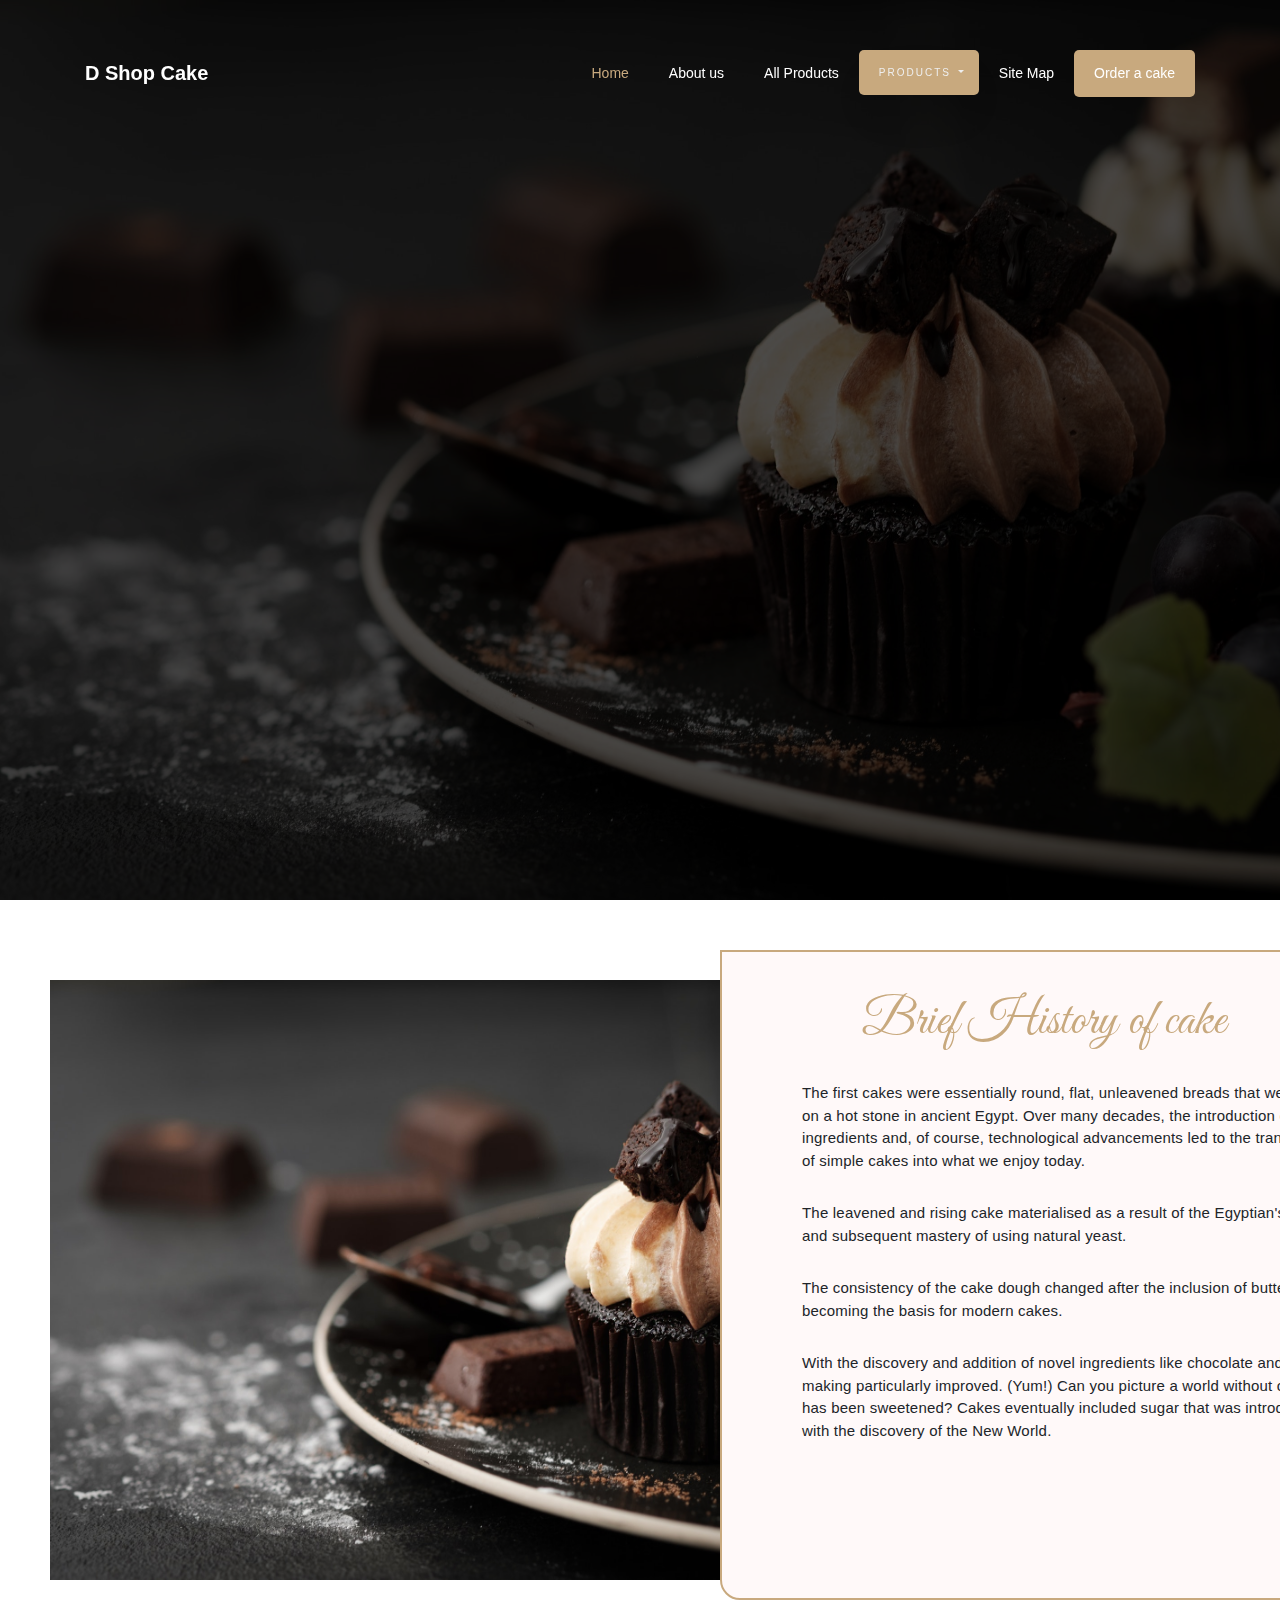
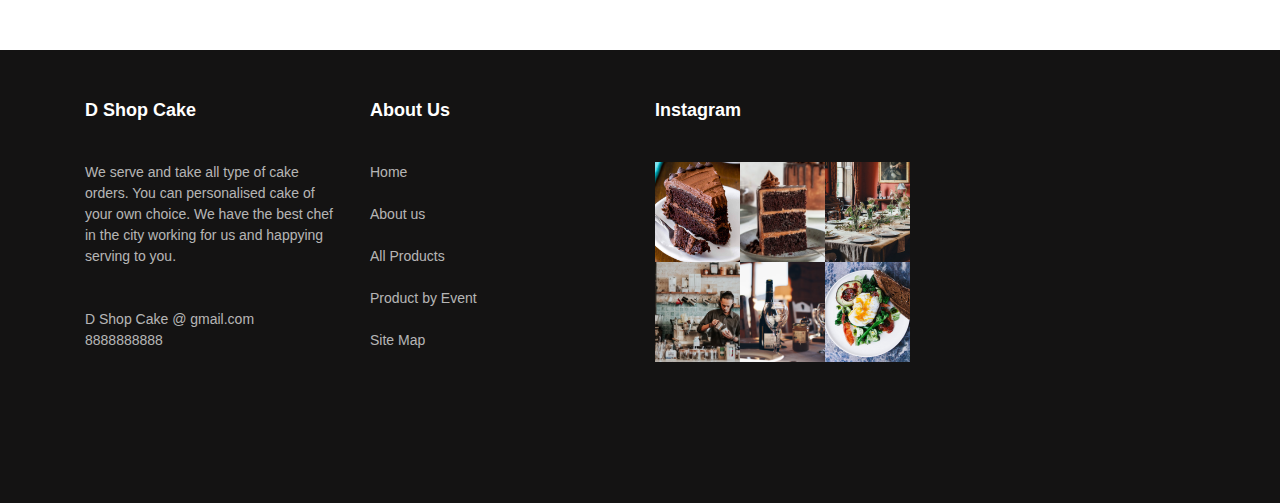
<file: index.html>
<!DOCTYPE html>
<html lang="en">

<head>
    <meta charset="UTF-8">
    <meta name="viewport" content="width=device-width, initial-scale=1.0">
    <link
        href="https://fonts.googleapis.com/css2?family=Great+Vibes&family=Poppins:wght@100;200;300;400;500;600;700;800&display=swap"
        rel="stylesheet">
    <link rel="stylesheet" href="https://stackpath.bootstrapcdn.com/font-awesome/4.7.0/css/font-awesome.min.css">
    <link rel="stylesheet" href="https://stackpath.bootstrapcdn.com/bootstrap/4.5.2/css/bootstrap.min.css">
    <link rel="stylesheet" href="css/animate.css">
    <link rel="stylesheet" href="css/owl.carousel.min.css">
    <link rel="stylesheet" href="css/owl.theme.default.min.css">

    <link rel="stylesheet" href="css/aos.css">

    <link rel="stylesheet" href="http://code.ionicframework.com/ionicons/2.0.1/css/ionicons.min.css">

    <link rel="stylesheet" href="css/bootstrap-datepicker.css">
    <link rel="stylesheet" href="css/jquery.timepicker.css">


    <link rel="stylesheet" href="css/flaticon.css">
    <link rel="stylesheet" href="css/icomoon.css">
    <link rel="stylesheet" href="style.css">
    <link rel="icon" type="image/x-icon" href="images/DS.png">
    <title>D Shop cake</title>
</head>

<body>


    <!-- navigation starts -->
    <nav class="navbar navbar-expand-lg navbar-dark ftco_navbar bg-dark ftco-navbar-light" id="ftco-navbar">
        <div class="container">
            <a href="index.html" class="navbar-brand">D Shop Cake</a>

            <div class="collpase navbar-collapse" id="ftco-nav">
                <ul class="navbar-nav ml-auto">
                    <li class="nav-item active"><a href="#" class="nav-link">Home</a></li>
                    <li class="nav-item"><a href="About.html "  class="nav-link">About us</a></li>
                    <li class="nav-item"><a href="product (2).html" class="nav-link">All Products</a></li>
                    <div class="dropdown">
                        <button class="btn dropdown-toggle" type="button" id="dropdownMenuButton" data-toggle="dropdown" aria-haspopup="true" aria-expanded="false">
                         Products
                        </button>
                        <div class="dropdown-menu" aria-labelledby="dropdownMenuButton">
                          <a class="dropdown-item" href="birthday (ayan).html">Birthday</a>
                          <a class="dropdown-item" href="anniversary (ayan).html">Anniversary</a>
                          <a class="dropdown-item" href="Engagment(ayan).html">Engagement</a>
                          <a class="dropdown-item" href="marriage.html">Marraige</a>

                        </div>
                      </div>
                    <li class="nav-item"><a href="Sitemap.html" class="nav-link">Site Map</a></li>
                    <li class="nav-item cta"><a href="Form.html" class="nav-link">Order a cake</a></li>
                </ul>
            </div>
        </div>
    </nav>
    <!-- navigation ends -->

    <!-- slider  section start -->
    <section class="home-slider owl-carousel js-fullheight">
        <div class="slider-item js-fullheight" style="background-image: url(images/bg_1.jpg);">
            <div class="overlay"></div>
            <div class="container">
                <div class="row slider-text js-fullheight justify-content-center align-items-center"
                    data-scrollax-parent="true">

                    <div class="col-md-12 col-sm-12 text-center ftco-animate">
                        <span class="subheading">D Shop cake</span>
                        <h1 class="mb-4">Birthday Cake</h1>
                    </div>

                </div>
            </div>
        </div>

        <div class="slider-item js-fullheight" style="background-image: url(images/bg_2.jpg);">
            <div class="overlay"></div>
            <div class="container">
                <div class="row slider-text js-fullheight justify-content-center align-items-center"
                    data-scrollax-parent="true">

                    <div class="col-md-12 col-sm-12 text-center ftco-animate">
                        <span class="subheading">D Shop cake</span>
                        <h1 class="mb-4">Wedding Cake</h1>
                    </div>

                </div>
            </div>
        </div>

        <div class="slider-item js-fullheight" style="background-image: url(images/bg_3.jpg);">
            <div class="overlay"></div>
            <div class="container">
                <div class="row slider-text js-fullheight justify-content-center align-items-center"
                    data-scrollax-parent="true">

                    <div class="col-md-12 col-sm-12 text-center ftco-animate">
                        <span class="subheading">D Shop cake</span>
                        <h1 class="mb-4">Our Special Dessert</h1>
                    </div>

                </div>
            </div>
        </div>

        <div class="slider-item js-fullheight" style="background-image: url(images/bg_4.jpg);">
            <div class="overlay"></div>
            <div class="container">
                <div class="row slider-text js-fullheight justify-content-center align-items-center"
                    data-scrollax-parent="true">

                    <div class="col-md-12 col-sm-12 text-center ftco-animate">
                        <span class="subheading">D Shop cake</span>
                        <h1 class="mb-4">Our Special Pastries</h1>
                    </div>

                </div>
            </div>
        </div>
    </section>
    <!-- slider  section end  -->

      <!-- Brief History of cake start -->
       
       <div class="Brief">
  


        <img  id="Bg-1" src="images/bg_1.jpg" alt="cake bg" width="900px" height="600px">
         <!-- <img id="Brief-Img" src="images/triple-chocolate-cake-4.jpg" alt="">  -->
         <!-- <img id="Brief-Img1" src="images/death_by_chocolate_cake-featured-500x500.jpg" alt=""> -->

         <div class="Hist">
           <h1 id="Head-1">Brief History of cake</h1>
           <p id="Para-graph">The first cakes were essentially round, flat, unleavened breads that were baked <br>
             on a hot  stone in  ancient Egypt. Over many decades, the introduction of new <br> ingredients and,  of course, technological advancements led to the transformation  <br> of simple cakes into what we enjoy today.</p>
          <p id="Para-graph">The leavened and rising cake materialised as a result of the Egyptian's discovery  <br> and subsequent mastery of using natural yeast.</p>
        <p id="Para-graph">The consistency of the cake dough changed after the inclusion of butter and eggs, becoming the basis for modern cakes.</p>
             <p id="Para-graph">With the discovery and addition of novel ingredients like chocolate and vanilla, cake   <br> making particularly improved. (Yum!) Can you picture a world without chocolate that <br> has been sweetened? Cakes eventually included sugar that was introduced to Europe <br> with the discovery 
                of the New World.</p>



         </div>
       </div> 
      <!-- Brief History of cake End -->







    
    <!-- footer section starts -->
    <section class="ftco-footer ftco-bg-dark ftco-section">
        <div class="container">
            <div class="row mb-5">
                <div class="col-md-6 col-lg-3">
                    <div class="ftco-footer-widget mb-4">
                        <h2 class="ftco-heading-2">D Shop Cake</h2>
                        <p>We serve and take all type of cake orders. You can personalised cake of your own choice. We
                            have the best chef in the city working for us and happying serving to you.
                            <br><br><br>
                            D Shop Cake @ gmail.com
                            <br>
                            8888888888
                        </p>
                        <ul class="ftco-footer-social list-unstyled float-md-left float-lft mt-3">
                            <li class="ftco-animate"><a href="https://www.facebook.com/" target="_blank"><span class="fa fa-facebook"></span></a></li>
                            <li class="ftco-animate"><a href="https://twitter.com/i/flow/login" target="_blank"><span class="fa fa-twitter"></span></a></li>
                            <li class="ftco-animate"><a href="https://www.instagram.com/" target="_blank"><span class="fa fa-instagram"></span></a></li>
                        </ul>
                    </div>
                </div>
                <div class="col-md-6 col-lg-3">
                    <div class="ftco-footer-widget mb-4">
                        <h2 class="ftco-heading-2">About Us</h2>
                        <ul class="list-unstyled open-hours">
                            <li class="d-flex"><a href="index.html" target="_blank">Home</a></span></li>
                                             &nbsp;
                            <li class="d-flex"><a href="About.html" target="_blank">About us</a></li>
                            &nbsp;
                            <li class="d-flex"><a href="product (2).html" target="_blank">All Products</a></span></li>
                            &nbsp;
                            <li class="d-flex"><a href="birthday (ayan).html" target="_blank">Product by Event</a></li>
                            &nbsp;
                            <li class="d-flex"><a href="Sitemap.html" target="_blank">Site Map</a></li>
                        </ul>
                    </div>
                </div>
                <div class="col-md-6 col-lg-3">
                    <div class="ftco-footer-widget mb-4">
                        <h2 class="ftco-heading-2">Instagram</h2>
                        <div class="thumb d-sm-flex">
                            <a href="#" class="thumb-menu img" style="background-image: url(images/insta-1.jpg);"></a>
                            <a href="#" class="thumb-menu img" style="background-image: url(images/insta-2.jpg);"></a>
                            <a href="#" class="thumb-menu img" style="background-image: url(images/insta-3.jpg);"></a>
                        </div>
                        <div class="thumb d-sm-flex">
                            <a href="#" class="thumb-menu img" style="background-image: url(images/insta-4.jpg);"></a>
                            <a href="#" class="thumb-menu img" style="background-image: url(images/insta-5.jpg);"></a>
                            <a href="#" class="thumb-menu img" style="background-image: url(images/insta-6.jpg);"></a>
                        </div>
                    </div>
                </div>
                 <div class="col-md-6 col-lg-3">
                    <iframe src="https://www.google.com/maps/embed?pb=!1m18!1m12!1m3!1d924244.0620537049!2d66.5949923856323!3d25.19214651509299!2m3!1f0!2f0!3f0!3m2!1i1024!2i768!4f13.1!3m3!1m2!1s0x3eb33e06651d4bbf%3A0x9cf92f44555a0c23!2sKarachi%2C%20Karachi%20City%2C%20Sindh%2C%20Pakistan!5e0!3m2!1sen!2s!4v1670926966706!5m2!1sen!2s"
                     width="350" height="300" style="border:0; margin-top: 20px; margin-left: 20px;  " allowfullscreen="" loading="lazy" referrerpolicy="no-referrer-when-downgrade"></iframe>

                    <!-- <div class="ftco-footer-widget mb-4">
                        <h2 class="ftco-heading-2">Newsletter</h2>
                        <p>To get cake catalogue every month by subscribing below.</p>
                        <form action="#" class="subscribe-form">
                            <div class="form-group">
                                <input type="text" class="form-control mb-2 text-center"
                                    placeholder="Aptech@gmail.com">
                                <input type="submit" value="Subscribe" class="form-control submit px-3">
                            </div>  -->
                        </form>
                    </div>
                </div>
            </div>
        </div>
    </section>


    <!-- footer section ends -->





    <!-- scripts -->
    <script src="js/jquery.min.js"></script>
    <script src="js/jquery-migrate-3.0.1.min.js"></script>
    <script src="js/bootstrap.min.js"></script>
    <script src="js/jquery.waypoints.min.js"></script>
    <script src="js/jquery.stellar.min.js"></script>
    <script src="js/owl.carousel.min.js"></script>
    <script src="js/jquery.magnific-popup.min.js"></script>
    <script src="js/aos.js"></script>
    <script src="js/jquery.animateNumber.min.js"></script>
    <script src="js/bootstrap-datepicker.js"></script>
    <script src="js/jquery.timepicker.min.js"></script>
    <script src="js/scrollax.min.js"></script>
    <script src="main.js"></script>
</body>

</html>
</file>
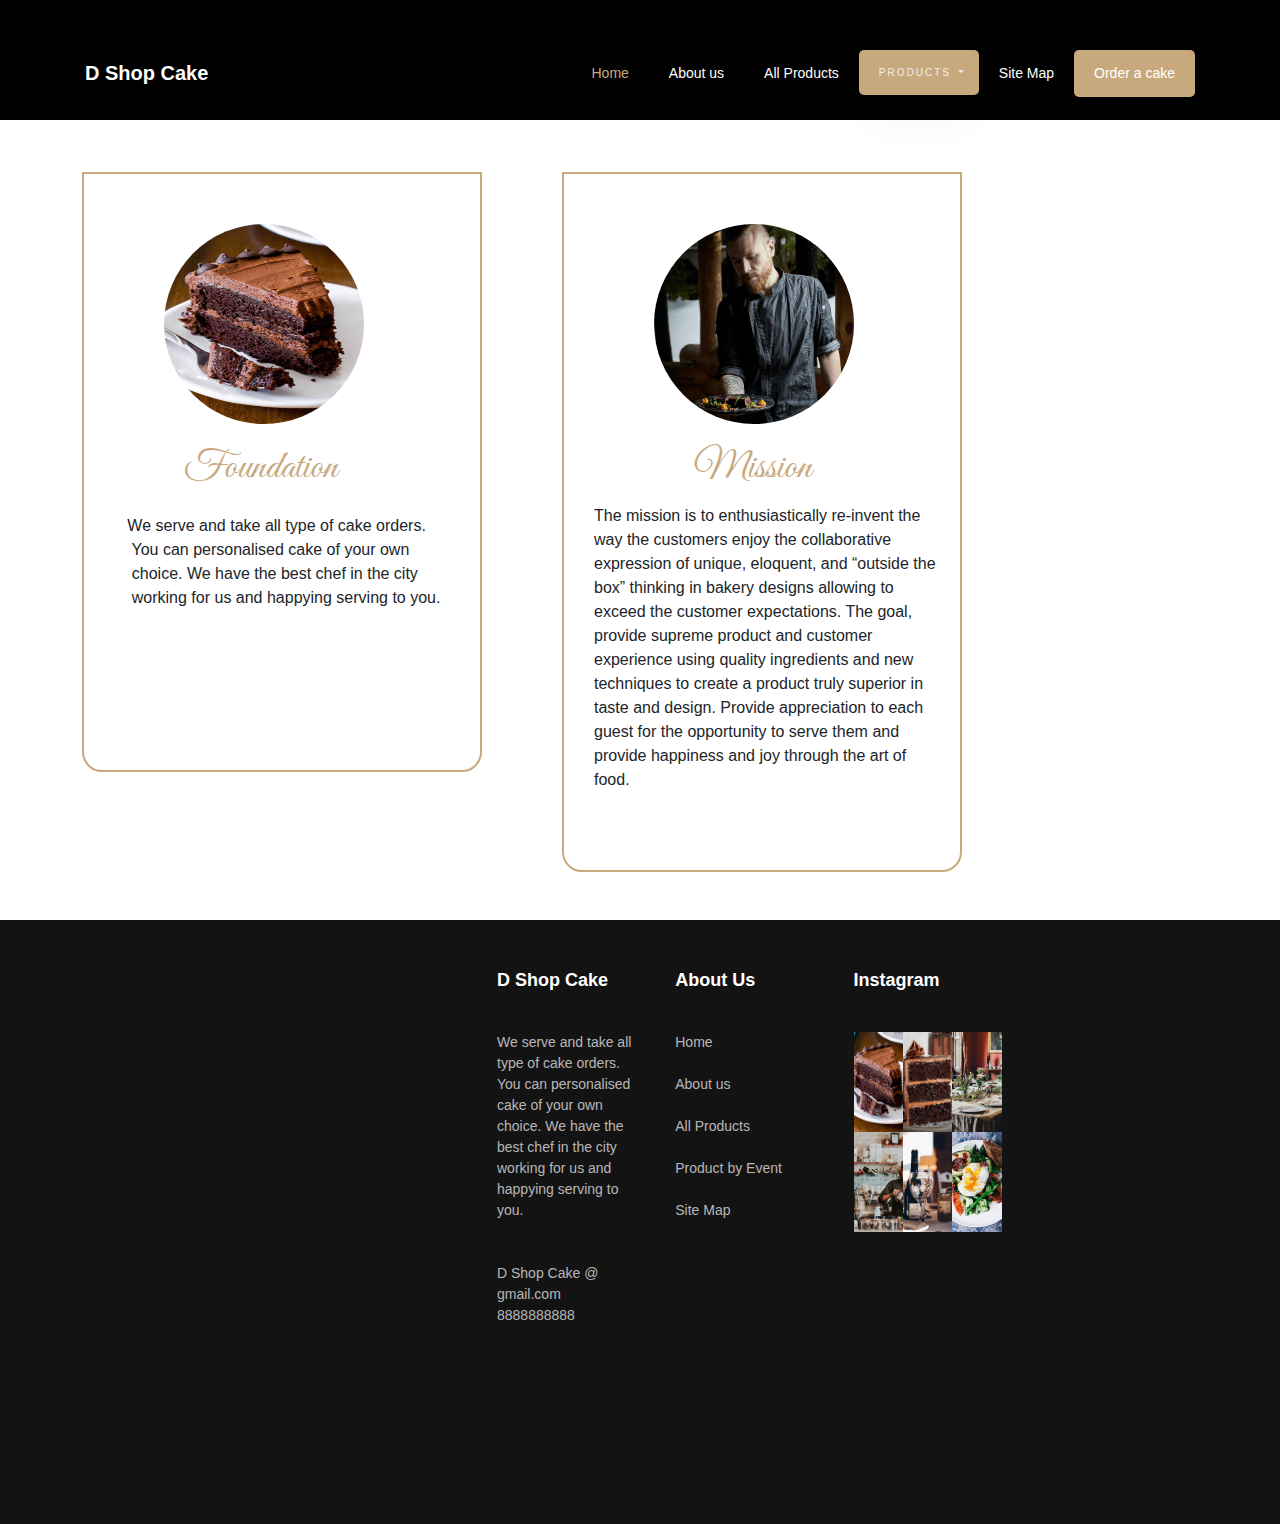
<file: About.html>
<!DOCTYPE html>
<html lang="en">
<head>
    <meta charset="UTF-8">
    <meta http-equiv="X-UA-Compatible" content="IE=edge">
    <meta name="viewport" content="width=device-width, initial-scale=1.0">
    <link
    href="https://fonts.googleapis.com/css2?family=Great+Vibes&family=Poppins:wght@100;200;300;400;500;600;700;800&display=swap"
    rel="stylesheet">
<link rel="stylesheet" href="https://stackpath.bootstrapcdn.com/font-awesome/4.7.0/css/font-awesome.min.css">
<link rel="stylesheet" href="https://stackpath.bootstrapcdn.com/bootstrap/4.5.2/css/bootstrap.min.css">
<link rel="stylesheet" href="css/animate.css">
<link rel="stylesheet" href="css/owl.carousel.min.css">
<link rel="stylesheet" href="css/owl.theme.default.min.css">

<link rel="stylesheet" href="css/aos.css">

<link rel="stylesheet" href="http://code.ionicframework.com/ionicons/2.0.1/css/ionicons.min.css">

<link rel="stylesheet" href="css/bootstrap-datepicker.css">
<link rel="stylesheet" href="css/jquery.timepicker.css">


<link rel="stylesheet" href="css/flaticon.css">
<link rel="stylesheet" href="css/icomoon.css">
<link rel="stylesheet" href="style.css">
<link rel="icon" type="image/x-icon" href="images/DS.png">
    <title>D Shop Cake - About Us</title>
</head>
<body>
         <!-- navigation starts -->
    <nav class="navbar navbar-expand-lg navbar-dark ftco_navbar bg-dark ftco-navbar-light" id="ftco-navbar">
        <div class="container">
            <a href="index.html" class="navbar-brand">D Shop Cake</a>

            <div class="collpase navbar-collapse" id="ftco-nav">
                <ul class="navbar-nav ml-auto">
                    <li class="nav-item active"><a href="index.html" class="nav-link">Home</a></li>
                    <li class="nav-item"><a href="About.html " target="_blank" class="nav-link">About us</a></li>
                    <li class="nav-item"><a href="product (2).html"target="_blank" class="nav-link">All Products</a></li>
                    <div class="dropdown">
                        <button class="btn dropdown-toggle" type="button" id="dropdownMenuButton" data-toggle="dropdown" aria-haspopup="true" aria-expanded="false">
                         Products
                        </button>
                        <div class="dropdown-menu" aria-labelledby="dropdownMenuButton">
                          <a class="dropdown-item" href="birthday (ayan).html">Birthday</a>
                          <a class="dropdown-item" href="anniversary (ayan).html">Anniversary</a>
                          <a class="dropdown-item" href="Engagment(ayan).html">Engagement</a>
                          <a class="dropdown-item" href="marriage.html">Marraige</a>

                        </div>
                        </div>
                    <li class="nav-item"><a href="Sitemap.html" target="_blank"class="nav-link">Site Map</a></li>
                    <li class="nav-item cta"><a href="Form.html" class="nav-link">Order a cake</a></li>
                </ul>
            </div>
        </div>
    </nav>
    <!-- navigation ends -->

    <!-- slider  section start -->


    <img src="images/black bg.png" alt="cake bg" width="100%" height="120px">

    <div class="3-sec" style="width: 100%; height: 800px; background-color: white;border: 2px white solid;">



        <div class="1-sec" style="border: 2px solid #c8a97e; width: 400px; height: 600px; margin-top: 50px; margin-left: 80px; float: left; border-radius: 0px 0px 20px 20px;">
        <h1 class="Foundation" style="font-family: great vibes; margin-top: 270px; margin-left: 100px; color: #c8a97e; position: absolute;">Foundation</h1>
          
        <p id="Para" style="margin-top: 340px; position: absolute; margin-left: 30px;"> &nbsp;&nbsp;   We serve and take all type of cake orders. <br> &nbsp;&nbsp;&nbsp; You can personalised cake of your own <br> &nbsp;&nbsp;&nbsp; choice.  We
            have the best chef in the city  <br>&nbsp;&nbsp;&nbsp; working for us and happying serving to you.
           </p>



        
        <img src="images/insta-1.jpg" alt="pic" style="width: 200px; height: 200px; border-radius: 100px; margin-left: 80px; margin-top: 50px;">




        </div>
        <div class="2-sec" style="border: 2px solid #c8a97e; width: 400px; height: 700px; margin-top: 50px; margin-left: 80px; float: left; border-radius: 0px 0px 20px 20px;">
        <h1 class="Mission" style="font-family: great vibes; margin-top: 270px; margin-left: 130px; color: #c8a97e;position: absolute;">Mission</h1>

        <img src="images/chef3.jpg" alt="pic cake" style="width: 200px; height: 200px;border-radius: 100px; margin-left: 90px;margin-top: 50px;">

        <p id="para1" style="position: absolute; margin-top: 80px;margin-left: 30px;">The mission is to enthusiastically re-invent the    <br>
             way the customers enjoy the collaborative  <br> expression of unique, eloquent, and “outside the  <br>
              box” thinking in bakery designs allowing to  <br> exceed the customer expectations. The goal, <br> provide supreme product and customer <br>
               experience using quality ingredients and new  <br> techniques to create a product truly superior in <br> taste and design. Provide appreciation to each <br> guest 
                for the opportunity to serve them and <br>
                 provide happiness and joy through the art of <br>
                 food.

        </p>




        
        </div>
        <div class="2-sec" style="border: 2px solid #c8a97e; width: 400px; height: 600px; margin-top: 50px; margin-left: 80px; float: left; border-radius: 0px 0px 20px 20px;">
        <h1 class="vision " style="font-family: great vibes; margin-top: 270px; margin-left: 150px; color: #c8a97e;position: absolute;">Vision</h1>
            
        <img src="images/insta-2.jpg" alt="pic" style="width: 200px;height: 200px;border-radius: 100px;margin-left: 90px;margin-top: 50px;">

        <p id="pa2" style="position: absolute;margin-top: 80px; margin-left: 30px;">
            Cake Shop has become the need of every house- <br>
              wife, craving of youth, dream-taste of kids and <br>
               desire of each guest. We endeavor to provide  <br>
                family of our customers with safe, appetizing, <br> nutritious and quality bakery products at <br> reasonable  prices.

        </p>

        
        </div>
    </div>
    
    </section>
    <!-- slider  section end  -->



    <!-- footer section starts -->
    <section class="ftco-footer ftco-bg-dark ftco-section">
        <div class="container">
            <div class="row mb-5">
                <div class="col-md-6 col-lg-3">
                    <div class="ftco-footer-widget mb-4">
                        <h2 class="ftco-heading-2">D Shop Cake</h2>
                        <p>We serve and take all type of cake orders. You can personalised cake of your own choice. We
                            have the best chef in the city working for us and happying serving to you.
                            <br><br><br>
                            D Shop Cake @ gmail.com
                            <br>
                            8888888888
                        </p>
                        <ul class="ftco-footer-social list-unstyled float-md-left float-lft mt-3">
                            <li class="ftco-animate"><a href="https://www.facebook.com/" target="_blank"><span class="fa fa-facebook"></span></a></li>
                            <li class="ftco-animate"><a href="https://twitter.com/i/flow/login" target="_blank"><span class="fa fa-twitter"></span></a></li>
                            <li class="ftco-animate"><a href="https://www.instagram.com/" target="_blank"><span class="fa fa-instagram"></span></a></li>
                        </ul>
                    </div>
                </div>
                <div class="col-md-6 col-lg-3">
                    <div class="ftco-footer-widget mb-4">
                        <h2 class="ftco-heading-2">About Us</h2>
                        <ul class="list-unstyled open-hours">
                            <li class="d-flex"><a href="index.html" target="_blank">Home</a></span></li>
                                             &nbsp;
                            <li class="d-flex"><a href="About.html" target="_blank">About us</a></li>
                            &nbsp;
                            <li class="d-flex"><a href="product (2).html" target="_blank">All Products</a></span></li>
                            &nbsp;
                            <li class="d-flex"><a href="E.html" target="_blank">Product by Event</a></li>
                            &nbsp;
                            <li class="d-flex"><a href="Sitemap.html" target="_blank">Site Map</a></li>
                        </ul>
                    </div>
                </div>
                <div class="col-md-6 col-lg-3">
                    <div class="ftco-footer-widget mb-4">
                        <h2 class="ftco-heading-2">Instagram</h2>
                        <div class="thumb d-sm-flex">
                            <a href="#" class="thumb-menu img" style="background-image: url(images/insta-1.jpg);"></a>
                            <a href="#" class="thumb-menu img" style="background-image: url(images/insta-2.jpg);"></a>
                            <a href="#" class="thumb-menu img" style="background-image: url(images/insta-3.jpg);"></a>
                        </div>
                        <div class="thumb d-sm-flex">
                            <a href="#" class="thumb-menu img" style="background-image: url(images/insta-4.jpg);"></a>
                            <a href="#" class="thumb-menu img" style="background-image: url(images/insta-5.jpg);"></a>
                            <a href="#" class="thumb-menu img" style="background-image: url(images/insta-6.jpg);"></a>
                        </div>
                    </div>
                </div>
                 <div class="col-md-6 col-lg-3">
                    <iframe src="https://www.google.com/maps/embed?pb=!1m18!1m12!1m3!1d924244.0620537049!2d66.5949923856323!3d25.19214651509299!2m3!1f0!2f0!3f0!3m2!1i1024!2i768!4f13.1!3m3!1m2!1s0x3eb33e06651d4bbf%3A0x9cf92f44555a0c23!2sKarachi%2C%20Karachi%20City%2C%20Sindh%2C%20Pakistan!5e0!3m2!1sen!2s!4v1670926966706!5m2!1sen!2s"
                     width="350" height="300" style="border:0; margin-top: 20px; margin-left: 20px;  " allowfullscreen="" loading="lazy" referrerpolicy="no-referrer-when-downgrade"></iframe>

                        </form>
                    </div>
                </div>
            </div>
        </div>
    </section>


    <!-- footer section ends -->




































    <script src="js/jquery.min.js"></script>
    <script src="js/jquery-migrate-3.0.1.min.js"></script>
    <script src="js/bootstrap.min.js"></script>
    <script src="js/jquery.waypoints.min.js"></script>
    <script src="js/jquery.stellar.min.js"></script>
    <script src="js/owl.carousel.min.js"></script>
    <script src="js/jquery.magnific-popup.min.js"></script>
    <script src="js/aos.js"></script>
    <script src="js/jquery.animateNumber.min.js"></script>
    <script src="js/bootstrap-datepicker.js"></script>
    <script src="js/jquery.timepicker.min.js"></script>
    <script src="js/scrollax.min.js"></script>
    <script src="main.js"></script>
</body>
</html>
</file>
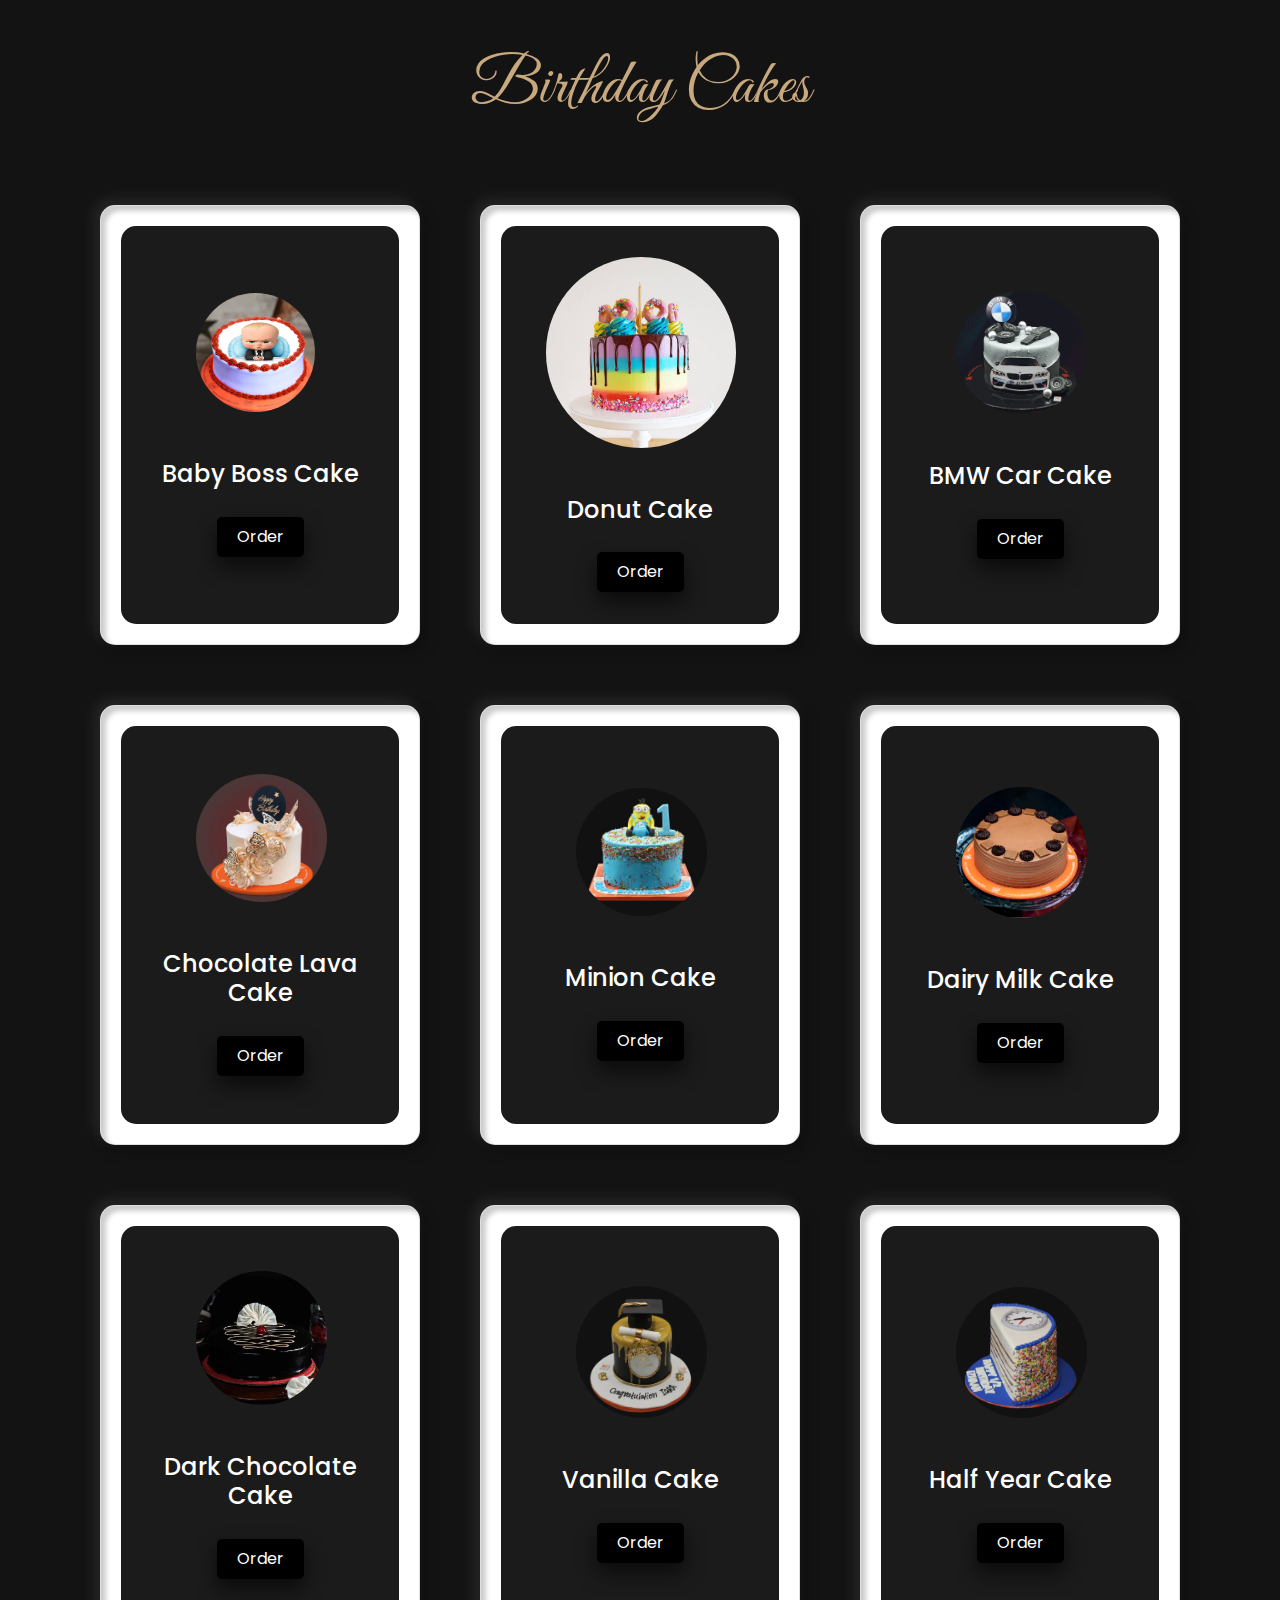
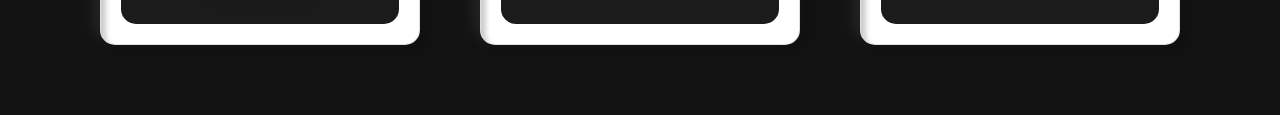
<file: birthday (ayan).html>
<!DOCTYPE html>
<html lang="en">
<head>
    <meta charset="UTF-8">
    <meta http-equiv="X-UA-Compatible" content="IE=edge">
    <meta name="viewport" content="width=device-width, initial-scale=1.0">
    <link
    href="https://fonts.googleapis.com/css2?family=Great+Vibes&family=Poppins:wght@100;200;300;400;500;600;700;800&display=swap"
    rel="stylesheet">
<link rel="stylesheet" href="https://stackpath.bootstrapcdn.com/font-awesome/4.7.0/css/font-awesome.min.css">
<link rel="stylesheet" href="https://stackpath.bootstrapcdn.com/bootstrap/4.5.2/css/bootstrap.min.css">
<link rel="stylesheet" href="css/animate.css">
<link rel="stylesheet" href="css/owl.carousel.min.css">
<link rel="stylesheet" href="css/owl.theme.default.min.css">

<link rel="stylesheet" href="css/aos.css">

<link rel="stylesheet" href="http://code.ionicframework.com/ionicons/2.0.1/css/ionicons.min.css">

<link rel="stylesheet" href="css/bootstrap-datepicker.css">
<link rel="stylesheet" href="css/jquery.timepicker.css">


<link rel="stylesheet" href="css/flaticon.css">
<link rel="stylesheet" href="css/icomoon.css">
<link rel="stylesheet" href="style.css">
<link rel="icon" type="image/x-icon" href="images/DS.png">
   
    <title>Document</title>
    <link rel="stylesheet" href="index.css">
    
</head>
<body>
<h1 style="font-family: great vibes;color: #c8a97e;margin-top: 50px;">Birthday Cakes</h1>



      <div class="container">
        <div class="card">
          <div class="box">
            <div class="content">
              

              <img class="bimg1" src="img/Capture.PNG" width="90px"><br><br>
              <h4>Baby Boss Cake</h4>
              <a href="Form.html" target="_blank">Order</a>
            </div>
          </div>
        </div>
      
        <div class="card">
          <div class="box">
            <div class="content">
              

              <img class="bimg" src="img/cake2.jpg" width="150px"><br><br>
             <h4>Donut Cake</h4>
              <a href="Form.html" target="_blank">Order</a>
            </div>
          </div>
        </div>
      
        <div class="card">
          <div class="box">
            <div class="content">


              <img class="bimg2" src="img/Capture10.PNG" width="120px"><br><br>
              <h4>BMW Car Cake</h4>
              <a href="Form.html" target="_blank">Order</a>
            </div>
          </div>
        </div>
        <div class="card">
          <div class="box">
            <div class="content">


              <img class="bimg2" src="img/Capture.JPG" width="120px"><br><br>
              <h4>Chocolate Lava Cake</h4>
              <a href="Form.html" target="_blank">Order</a>
            </div>
          </div>
        </div>
        <div class="card">
          <div class="box">
            <div class="content">


              <img class="bimg2" src="img/Capture2.JPG" width="120px"><br><br>
              <h4>Minion Cake</h4>
              <a href="Form.html" target="_blank">Order</a>
            </div>
          </div>
        </div>
        <div class="card">
          <div class="box">
            <div class="content">

              
              <img class="bimg2" src="img/Capture11.PNG" width="120px"><br><br>
              <h4>Dairy Milk Cake</h4>
              <a href="Form.html" target="_blank">Order</a>
            </div>
          </div>
        </div>
        <div class="card">
          <div class="box">
            <div class="content">

              <img class="bimg2" src="img/Capture4.JPG" width="120px"><br><br>
              <h4>Dark Chocolate Cake</h4>
              <a href="Form.html" target="_blank">Order</a>
            </div>
          </div>
        </div>
        <div class="card">
          <div class="box">
            <div class="content">


              <img class="bimg2" src="img/Capture12.PNG" width="80%"><br><br>
              <h4>Vanilla Cake</h4>
              <a href="Form.html" target="_blank">Order</a>
            </div>
          </div>
        </div>
        <div class="card">
          <div class="box">
            <div class="content">

              <img class="bimg2" src="img/Capture13.PNG" width="120px"><br><br>
              <H4>Half Year Cake</H4>
              <a href="Form.html" target="_blank">Order</a>
            </div>
          </div>
        </div>
      </div>
    <script src="https://unpkg.com/aos@2.3.1/dist/aos.js"></script>
</div>
</body>
</html>
</file>
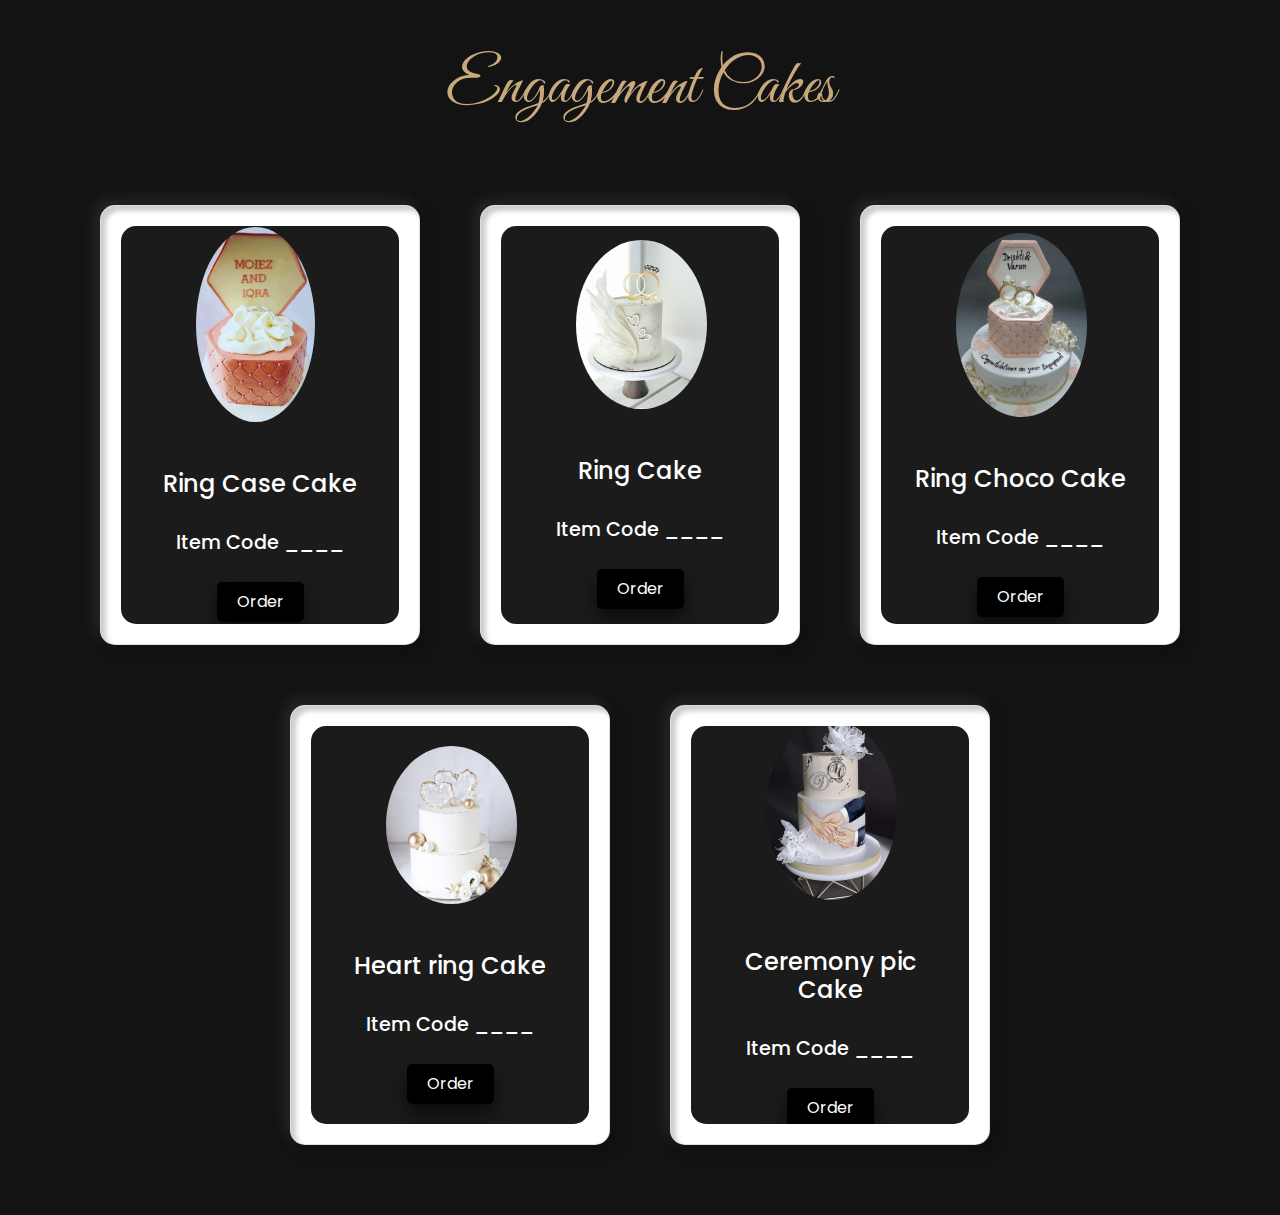
<file: Engagment(ayan).html>
<!DOCTYPE html>
<html lang="en">
<head>
    <meta charset="UTF-8">
    <meta http-equiv="X-UA-Compatible" content="IE=edge">
    <meta name="viewport" content="width=device-width, initial-scale=1.0">
    <link
    href="https://fonts.googleapis.com/css2?family=Great+Vibes&family=Poppins:wght@100;200;300;400;500;600;700;800&display=swap"
    rel="stylesheet">
<link rel="stylesheet" href="https://stackpath.bootstrapcdn.com/font-awesome/4.7.0/css/font-awesome.min.css">
<link rel="stylesheet" href="https://stackpath.bootstrapcdn.com/bootstrap/4.5.2/css/bootstrap.min.css">
<link rel="stylesheet" href="css/animate.css">
<link rel="stylesheet" href="css/owl.carousel.min.css">
<link rel="stylesheet" href="css/owl.theme.default.min.css">

<link rel="stylesheet" href="css/aos.css">

<link rel="stylesheet" href="http://code.ionicframework.com/ionicons/2.0.1/css/ionicons.min.css">

<link rel="stylesheet" href="css/bootstrap-datepicker.css">
<link rel="stylesheet" href="css/jquery.timepicker.css">


<link rel="stylesheet" href="css/flaticon.css">
<link rel="stylesheet" href="css/icomoon.css">
<link rel="stylesheet" href="style.css">
<link rel="icon" type="image/x-icon" href="images/DS.png">
   
    <title>Document</title>
    <link rel="stylesheet" href="index.css">
</head>
<body>
    <h1 style="font-family: great vibes;color: #c8a97e;margin-top: 50px;">Engagement Cakes</h1>
    <div class="container">
        <div class="card">
          <div class="box">
            <div class="content">
              

              <img class="bimg1" src="img/eng1.PNG" width="90px"><br><br>
              <h4>Ring Case Cake</h4><br>
              <h5>Item Code ____</h5>
              <a href="Form.html" target="_blank">Order</a>
            </div>
          </div>
        </div>
      
        <div class="card">
          <div class="box">
            <div class="content">
              

              <img class="bimg2" src="img/eng2.PNG" width="150px"><br><br>
             <h4>Ring Cake</h4><br>
             <h5>Item Code ____</h5>

              <a href="Form.html" target="_blank">Order</a>
            </div>
          </div>
        </div>
      
        <div class="card">
          <div class="box">
            <div class="content">


              <img class="bimg2" src="img/eng3.PNG" width="100px"><br><br>
              <h4>Ring Choco Cake</h4><br>
              <h5>Item Code ____</h5>

              <a href="Form.html" target="_blank">Order</a>
            </div>
          </div>
        </div>
        <div class="card">
          <div class="box">
            <div class="content">


              <img class="bimg2" src="img/eng4.PNG" width="120px"><br><br>
              <h4>Heart ring Cake</h4><br>
              <h5>Item Code ____</h5>

              <a href="Form.html" target="_blank">Order</a>
            </div>
          </div>
        </div>
        <div class="card">
          <div class="box">
            <div class="content">


              <img class="bimg2" src="img/eng5.PNG" width="120px"><br><br>
              <h4>Ceremony pic Cake</h4><br>
              <h5>Item Code ____</h5>

              <a href="Form.html" target="_blank">Order</a>
            </div>
          </div>
        </div>
       
      </div>

</body>
</html>
</file>
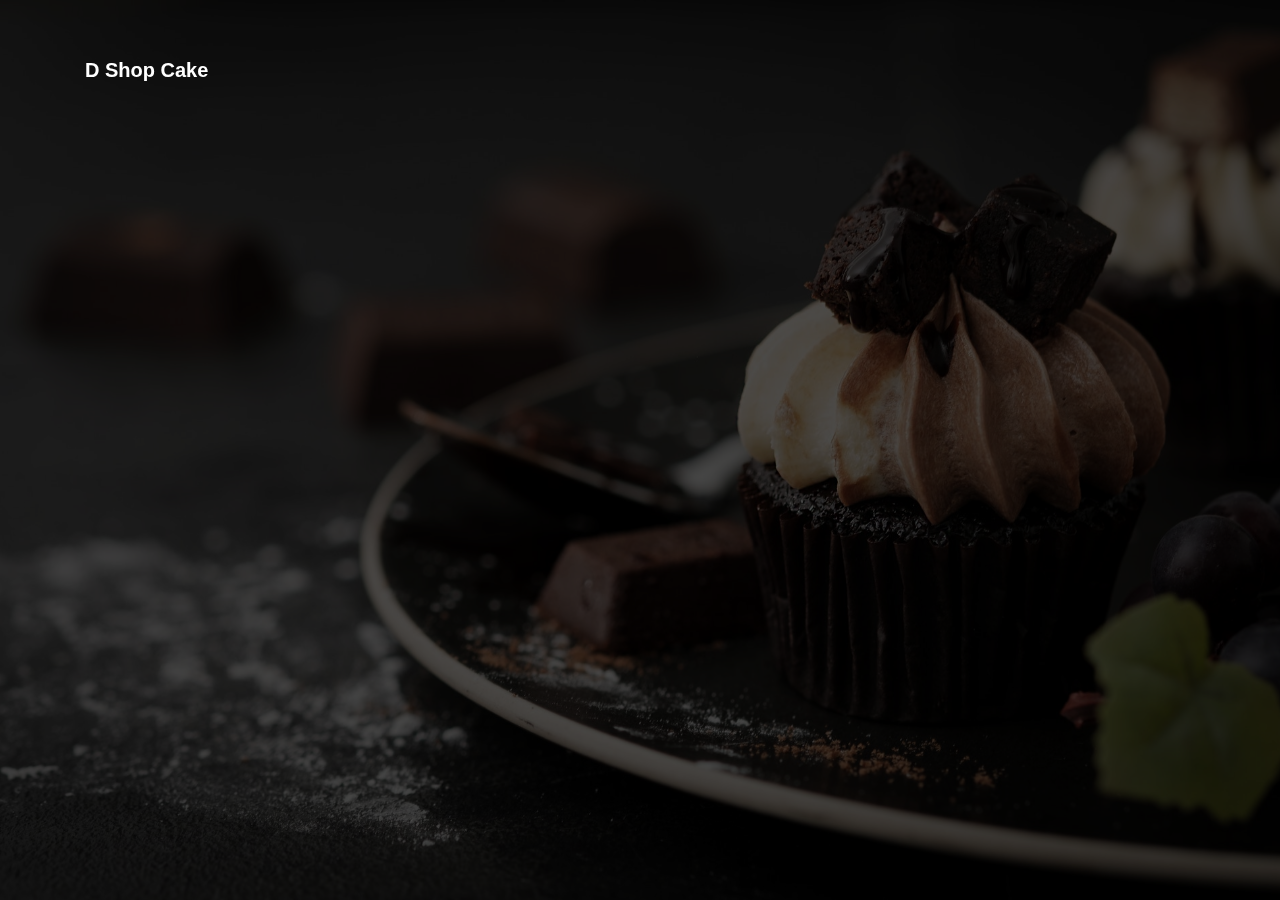
<file: Form.html>
<!DOCTYPE html>
<html lang="en">

<head>
    <meta charset="UTF-8">
    <meta http-equiv="X-UA-Compatible" content="IE=edge">
    <meta name="viewport" content="width=device-width, initial-scale=1.0">
    <link
        href="https://fonts.googleapis.com/css2?family=Great+Vibes&family=Poppins:wght@100;200;300;400;500;600;700;800&display=swap"
        rel="stylesheet">
    <link rel="stylesheet" href="https://stackpath.bootstrapcdn.com/font-awesome/4.7.0/css/font-awesome.min.css">
    <link rel="stylesheet" href="https://stackpath.bootstrapcdn.com/bootstrap/4.5.2/css/bootstrap.min.css">
    <link rel="stylesheet" href="css/animate.css">
    <link rel="stylesheet" href="css/owl.carousel.min.css">
    <link rel="stylesheet" href="css/owl.theme.default.min.css">

    <link rel="stylesheet" href="css/aos.css">

    <link rel="stylesheet" href="http://code.ionicframework.com/ionicons/2.0.1/css/ionicons.min.css">

    <link rel="stylesheet" href="css/bootstrap-datepicker.css">
    <link rel="stylesheet" href="css/jquery.timepicker.css">


    <link rel="stylesheet" href="css/flaticon.css">
    <link rel="stylesheet" href="css/icomoon.css">
    <link rel="stylesheet" href="style.css">
    <link rel="icon" type="image/x-icon" href="/images/DS.png">
    <title>Form - D Shop Cake</title>
</head>

<body>
    <!-- navigation starts -->
    <!-- navigation starts -->
    <nav class="navbar navbar-expand-lg navbar-dark ftco_navbar bg-dark ftco-navbar-light" id="ftco-navbar">
        <div class="container">
            <a href="index.html" class="navbar-brand">D Shop Cake</a>

            <div class="collpase navbar-collapse" id="ftco-nav">
                <!-- <ul class="navbar-nav ml-auto">
                    <li class="nav-item active"><a href="#" class="nav-link">Home</a></li>
                    <li class="nav-item"><a href="#about" class="nav-link">About us</a></li>
                    <li class="nav-item"><a href="#gallery" class="nav-link">All Products</a></li>
                    <li class="nav-item"><a href="#menu" class="nav-link">Product By Event</a></li>
                    <li class="nav-item"><a href="#testimonial" class="nav-link">Site Map</a></li>
                    <li class="nav-item cta"><a href="#" class="nav-link">Order a cake</a></li> -->
                </ul>
            </div>
        </div>
    </nav>
    <!-- navigation ends -->


    <!-- slider  section start -->
    <section class="home-slider owl-carousel js-fullheight">
        <div class="slider-item js-fullheight" style="background-image: url(images/bg_1.jpg);">
            <div class="overlay"></div>
            <div class="container">
                <div class="row slider-text js-fullheight justify-content-center align-items-center"
                    data-scrollax-parent="true">

                    <div class="col-md-12 col-sm-12 text-center ftco-animate">
                        <span class="subheading">Contact Us</span>
                        
                        <div class="container-form">
                        <label for="Name">Name :
                            <br>
                            <input type="text" name="Name" id="Name" style="opacity: 20%;">
                        </label>
                        <br>
                        <label for="Adde">Address :
                            <br>
                            <input type="text" name="" id="Adde" style="opacity: 20%;">
                        </label>
                        <br>
                        <label for="Contact">Contact Number :
                            <br>
                            <input type="text" name="" id="Contact" style="opacity: 20%;">
                        </label>
                        <br>
                        <label for="Item">item Code :
                            <br>
                            <input type="text" name="" id="Item" style="opacity: 20%;">
                        </label>
                        <br>
                        <label for="Quantity">Quantity :
                            <br>
                            <input type="text" name="" id="Quantity" style="opacity: 20%;">
                        </label>
                        <br>
                        <label for="Delivery">Delivery Address :
                            <br>
                            <input type="text" name="" id="Delivery" style="opacity: 20%;">
                        </label>
                        <br>
                        <label for="Delivery">Delivery Date :
                            <br>
                            <input type="text" name="" id="Delivery" style="opacity: 20%;">
                            <br>
                        </label>
                    </div>



                    </div>
                </div>
            </div>
        </div>

        <!-- <div class="slider-item js-fullheight" style="background-image: url(images/bg_2.jpg);">
            <div class="overlay"></div>
            <div class="container">
                <div class="row slider-text js-fullheight justify-content-center align-items-center"
                    data-scrollax-parent="true">

                    <div class="col-md-12 col-sm-12 text-center ftco-animate">
                        <span class="subheading">D Shop cake</span>
                        <h1 class="mb-4">Wedding Cake</h1>
                    </div>

                </div>
            </div>
        </div>

        <div class="slider-item js-fullheight" style="background-image: url(images/bg_3.jpg);">
            <div class="overlay"></div>
            <div class="container">
                <div class="row slider-text js-fullheight justify-content-center align-items-center"
                    data-scrollax-parent="true">

                    <div class="col-md-12 col-sm-12 text-center ftco-animate">
                        <span class="subheading">D Shop cake</span>
                        <h1 class="mb-4">Our Special Dessert</h1>
                    </div>

                </div>
            </div>
        </div>

        <div class="slider-item js-fullheight" style="background-image: url(images/bg_4.jpg);">
            <div class="overlay"></div>
            <div class="container">
                <div class="row slider-text js-fullheight justify-content-center align-items-center"
                    data-scrollax-parent="true">

                    <div class="col-md-12 col-sm-12 text-center ftco-animate">
                        <span class="subheading">D Shop cake</span>
                        <h1 class="mb-4">Our Special Pastries</h1>
                    </div>
                </div>
            </div>
        </div> -->
    </section>
    <!-- slider  section end  -->










    <script src="js/jquery.min.js"></script>
    <script src="js/jquery-migrate-3.0.1.min.js"></script>
    <script src="js/bootstrap.min.js"></script>
    <script src="js/jquery.waypoints.min.js"></script>
    <script src="js/jquery.stellar.min.js"></script>
    <script src="js/owl.carousel.min.js"></script>
    <script src="js/jquery.magnific-popup.min.js"></script>
    <script src="js/aos.js"></script>
    <script src="js/jquery.animateNumber.min.js"></script>
    <script src="js/bootstrap-datepicker.js"></script>
    <script src="js/jquery.timepicker.min.js"></script>
    <script src="js/scrollax.min.js"></script>
    <script src="main.js"></script>
</body>

</html>
</file>
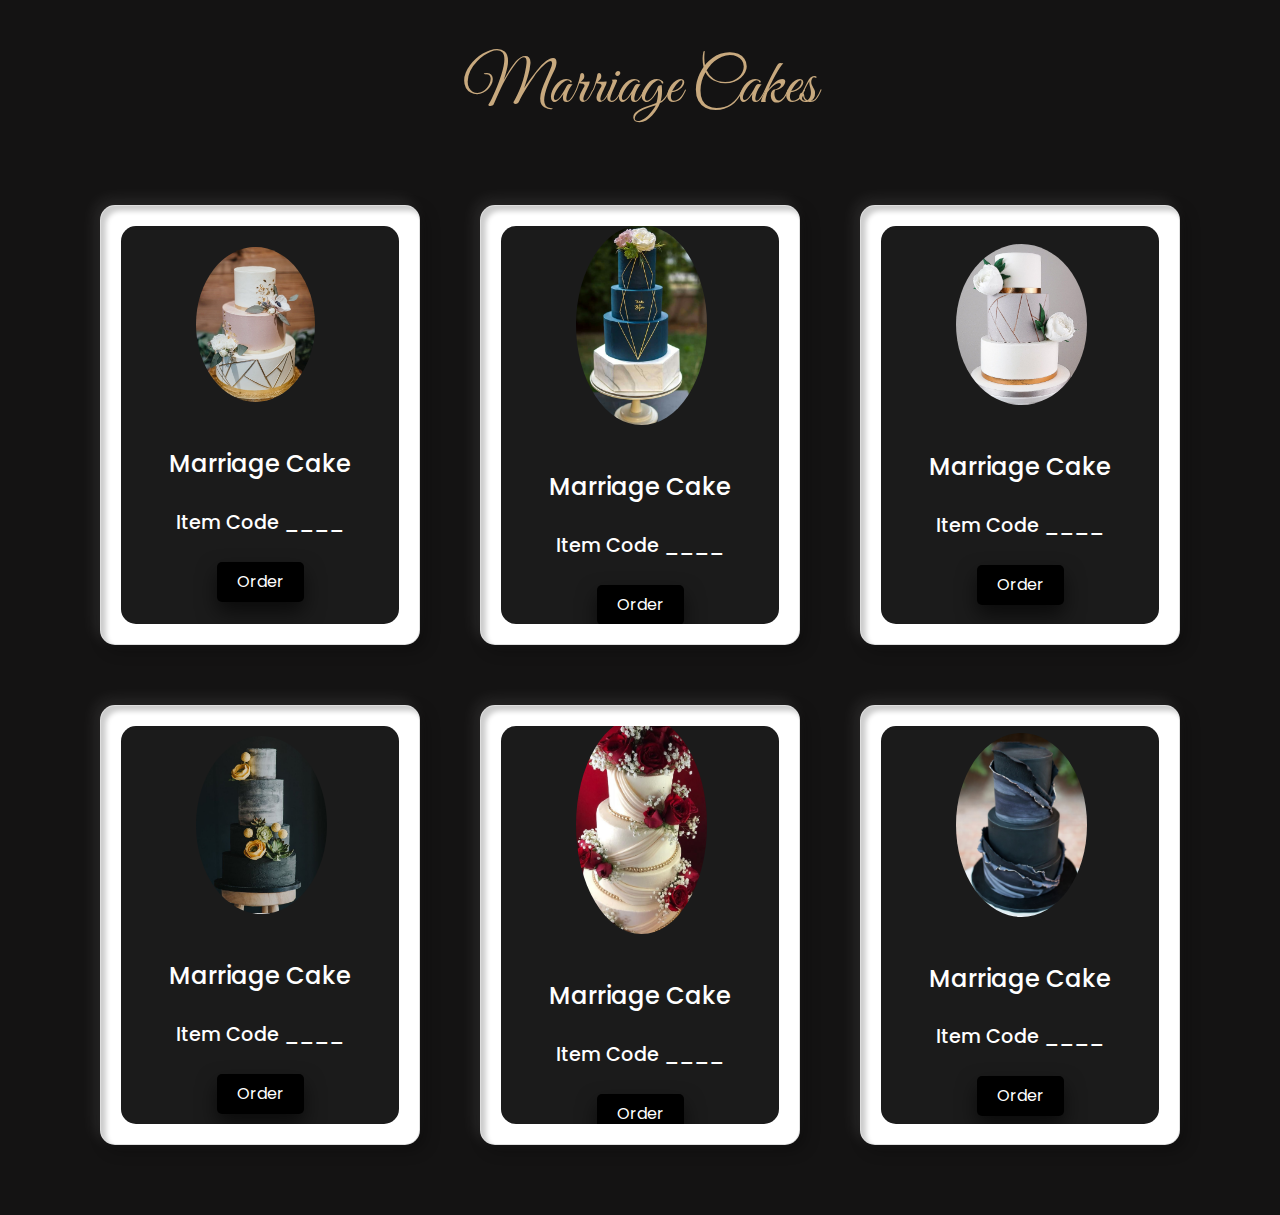
<file: marriage.html>
<!DOCTYPE html>
<html lang="en">
<head>
    <meta charset="UTF-8">
    <meta http-equiv="X-UA-Compatible" content="IE=edge">
    <meta name="viewport" content="width=device-width, initial-scale=1.0">
    <link
    href="https://fonts.googleapis.com/css2?family=Great+Vibes&family=Poppins:wght@100;200;300;400;500;600;700;800&display=swap"
    rel="stylesheet">
<link rel="stylesheet" href="https://stackpath.bootstrapcdn.com/font-awesome/4.7.0/css/font-awesome.min.css">
<link rel="stylesheet" href="https://stackpath.bootstrapcdn.com/bootstrap/4.5.2/css/bootstrap.min.css">
<link rel="stylesheet" href="css/animate.css">
<link rel="stylesheet" href="css/owl.carousel.min.css">
<link rel="stylesheet" href="css/owl.theme.default.min.css">

<link rel="stylesheet" href="css/aos.css">

<link rel="stylesheet" href="http://code.ionicframework.com/ionicons/2.0.1/css/ionicons.min.css">

<link rel="stylesheet" href="css/bootstrap-datepicker.css">
<link rel="stylesheet" href="css/jquery.timepicker.css">


<link rel="stylesheet" href="css/flaticon.css">
<link rel="stylesheet" href="css/icomoon.css">
<link rel="stylesheet" href="style.css">
<link rel="icon" type="image/x-icon" href="images/DS.png">
   
    <title>Document</title>
    <link rel="stylesheet" href="index.css">
</head>
<body>
    <h1 style="font-family: great vibes;color: #c8a97e;margin-top: 50px;" >Marriage Cakes</h1>
    <div class="container">
        <div class="card">
          <div class="box">
            <div class="content">
              

              <img class="bimg1" src="img/marr1.PNG" width="90px"><br><br>
              <h4>Marriage Cake</h4><br>
              <h5>Item Code ____</h5>
              <a href="Form.html" target="_blank">Order</a>
            </div>
          </div>
        </div>
      
        <div class="card">
          <div class="box">
            <div class="content">
              

              <img class="bimg2" src="img/marr2.PNG" width="150px"><br><br>
             <h4>Marriage Cake</h4><br>
             <h5>Item Code ____</h5>

              <a href="Form.html" target="_blank">Order</a>
            </div>
          </div>
        </div>
      
        <div class="card">
          <div class="box">
            <div class="content">


              <img class="bimg2" src="img/marr3.PNG" width="100px"><br><br>
              <h4>Marriage Cake</h4><br>
              <h5>Item Code ____</h5>

              <a href="Form.html" target="_blank">Order</a>
            </div>
          </div>
        </div>
        <div class="card">
          <div class="box">
            <div class="content">


              <img class="bimg2" src="img/marr4.PNG" width="120px"><br><br>
              <h4>Marriage Cake</h4><br>
              <h5>Item Code ____</h5>

              <a href="Form.html" target="_blank">Order</a>
            </div>
          </div>
        </div>
        <div class="card">
          <div class="box">
            <div class="content">


              <img class="bimg2" src="img/marr5.PNG" width="120px"><br><br>
              <h4>Marriage Cake</h4><br>
              <h5>Item Code ____</h5>

              <a href="Form.html" target="_blank">Order</a>
            </div>
          </div>
        </div>
        <div class="card">
            <div class="box">
              <div class="content">
  
  
                <img class="bimg2" src="img/marr6.PNG" width="120px"><br><br>
                <h4>Marriage Cake</h4><br>
                <h5>Item Code ____</h5>
  
                <a href="Form.html" target="_blank">Order</a>
              </div>
            </div>
          </div>
      </div>
</body>
</html>
</file>
<file: css/flaticon.css>
/*
  	Flaticon icon font: Flaticon
  	Creation date: 06/10/2018 08:32
  	*/


@font-face {
  font-family: "Flaticon";
  src: url("../fonts/flaticon/font/Flaticon.eot");
  src: url("../fonts/flaticon/font/Flaticon.eot?#iefix") format("embedded-opentype"),
       url("../fonts/flaticon/font/Flaticon.woff") format("woff"),
       url("../fonts/flaticon/font/Flaticon.ttf") format("truetype"),
       url("../fonts/flaticon/font/Flaticon.svg#Flaticon") format("svg");
  font-weight: normal;
  font-style: normal;
}

@media screen and (-webkit-min-device-pixel-ratio:0) {
  @font-face {
    font-family: "Flaticon";
    src: url("../fonts/flaticon/font/Flaticon.svg#Flaticon") format("svg");
  }
}

[class^="flaticon-"]:before, [class*=" flaticon-"]:before,
[class^="flaticon-"]:after, [class*=" flaticon-"]:after {   
  font-family: Flaticon;
  font-style: normal;
  font-weight: normal;
  font-variant: normal;
  text-transform: none;
  line-height: 1;

  /* Better Font Rendering =========== */
  -webkit-font-smoothing: antialiased;
  -moz-osx-font-smoothing: grayscale;
}


.flaticon-meeting:before { content: "\f100"; }
.flaticon-tray:before { content: "\f101"; }
.flaticon-cake:before { content: "\f102"; }
</file>
<file: css/icomoon.css>
@font-face {
  font-family: 'icomoon';
  src:  url('../fonts/icomoon/icomoon.eot?6tt51o');
  src:  url('../fonts/icomoon/icomoon.eot?6tt51o#iefix') format('embedded-opentype'),
    url('../fonts/icomoon/icomoon.ttf?6tt51o') format('truetype'),
    url('../fonts/icomoon/icomoon.woff?6tt51o') format('woff'),
    url('../fonts/icomoon/icomoon.svg?6tt51o#icomoon') format('svg');
  font-weight: normal;
  font-style: normal;
}

[class^="icon-"], [class*=" icon-"] {
  /* use !important to prevent issues with browser extensions that change fonts */
  font-family: 'icomoon' !important;
  speak: none;
  font-style: normal;
  font-weight: normal;
  font-variant: normal;
  text-transform: none;
  line-height: 1;

  /* Better Font Rendering =========== */
  -webkit-font-smoothing: antialiased;
  -moz-osx-font-smoothing: grayscale;
}

.icon-asterisk:before {
  content: "\f069";
}
.icon-plus:before {
  content: "\f067";
}
.icon-question:before {
  content: "\f128";
}
.icon-minus:before {
  content: "\f068";
}
.icon-glass:before {
  content: "\f000";
}
.icon-music:before {
  content: "\f001";
}
.icon-search:before {
  content: "\f002";
}
.icon-envelope-o:before {
  content: "\f003";
}
.icon-heart:before {
  content: "\f004";
}
.icon-star:before {
  content: "\f005";
}
.icon-star-o:before {
  content: "\f006";
}
.icon-user:before {
  content: "\f007";
}
.icon-film:before {
  content: "\f008";
}
.icon-th-large:before {
  content: "\f009";
}
.icon-th:before {
  content: "\f00a";
}
.icon-th-list:before {
  content: "\f00b";
}
.icon-check:before {
  content: "\f00c";
}
.icon-close:before {
  content: "\f00d";
}
.icon-remove:before {
  content: "\f00d";
}
.icon-times:before {
  content: "\f00d";
}
.icon-search-plus:before {
  content: "\f00e";
}
.icon-search-minus:before {
  content: "\f010";
}
.icon-power-off:before {
  content: "\f011";
}
.icon-signal:before {
  content: "\f012";
}
.icon-cog:before {
  content: "\f013";
}
.icon-gear:before {
  content: "\f013";
}
.icon-trash-o:before {
  content: "\f014";
}
.icon-home:before {
  content: "\f015";
}
.icon-file-o:before {
  content: "\f016";
}
.icon-clock-o:before {
  content: "\f017";
}
.icon-road:before {
  content: "\f018";
}
.icon-download:before {
  content: "\f019";
}
.icon-arrow-circle-o-down:before {
  content: "\f01a";
}
.icon-arrow-circle-o-up:before {
  content: "\f01b";
}
.icon-inbox:before {
  content: "\f01c";
}
.icon-play-circle-o:before {
  content: "\f01d";
}
.icon-repeat:before {
  content: "\f01e";
}
.icon-rotate-right:before {
  content: "\f01e";
}
.icon-refresh:before {
  content: "\f021";
}
.icon-list-alt:before {
  content: "\f022";
}
.icon-lock:before {
  content: "\f023";
}
.icon-flag:before {
  content: "\f024";
}
.icon-headphones:before {
  content: "\f025";
}
.icon-volume-off:before {
  content: "\f026";
}
.icon-volume-down:before {
  content: "\f027";
}
.icon-volume-up:before {
  content: "\f028";
}
.icon-qrcode:before {
  content: "\f029";
}
.icon-barcode:before {
  content: "\f02a";
}
.icon-tag:before {
  content: "\f02b";
}
.icon-tags:before {
  content: "\f02c";
}
.icon-book:before {
  content: "\f02d";
}
.icon-bookmark:before {
  content: "\f02e";
}
.icon-print:before {
  content: "\f02f";
}
.icon-camera:before {
  content: "\f030";
}
.icon-font:before {
  content: "\f031";
}
.icon-bold:before {
  content: "\f032";
}
.icon-italic:before {
  content: "\f033";
}
.icon-text-height:before {
  content: "\f034";
}
.icon-text-width:before {
  content: "\f035";
}
.icon-align-left:before {
  content: "\f036";
}
.icon-align-center:before {
  content: "\f037";
}
.icon-align-right:before {
  content: "\f038";
}
.icon-align-justify:before {
  content: "\f039";
}
.icon-list:before {
  content: "\f03a";
}
.icon-dedent:before {
  content: "\f03b";
}
.icon-outdent:before {
  content: "\f03b";
}
.icon-indent:before {
  content: "\f03c";
}
.icon-video-camera:before {
  content: "\f03d";
}
.icon-image:before {
  content: "\f03e";
}
.icon-photo:before {
  content: "\f03e";
}
.icon-picture-o:before {
  content: "\f03e";
}
.icon-pencil:before {
  content: "\f040";
}
.icon-map-marker:before {
  content: "\f041";
}
.icon-adjust:before {
  content: "\f042";
}
.icon-tint:before {
  content: "\f043";
}
.icon-edit:before {
  content: "\f044";
}
.icon-pencil-square-o:before {
  content: "\f044";
}
.icon-share-square-o:before {
  content: "\f045";
}
.icon-check-square-o:before {
  content: "\f046";
}
.icon-arrows:before {
  content: "\f047";
}
.icon-step-backward:before {
  content: "\f048";
}
.icon-fast-backward:before {
  content: "\f049";
}
.icon-backward:before {
  content: "\f04a";
}
.icon-play:before {
  content: "\f04b";
}
.icon-pause:before {
  content: "\f04c";
}
.icon-stop:before {
  content: "\f04d";
}
.icon-forward:before {
  content: "\f04e";
}
.icon-fast-forward:before {
  content: "\f050";
}
.icon-step-forward:before {
  content: "\f051";
}
.icon-eject:before {
  content: "\f052";
}
.icon-chevron-left:before {
  content: "\f053";
}
.icon-chevron-right:before {
  content: "\f054";
}
.icon-plus-circle:before {
  content: "\f055";
}
.icon-minus-circle:before {
  content: "\f056";
}
.icon-times-circle:before {
  content: "\f057";
}
.icon-check-circle:before {
  content: "\f058";
}
.icon-question-circle:before {
  content: "\f059";
}
.icon-info-circle:before {
  content: "\f05a";
}
.icon-crosshairs:before {
  content: "\f05b";
}
.icon-times-circle-o:before {
  content: "\f05c";
}
.icon-check-circle-o:before {
  content: "\f05d";
}
.icon-ban:before {
  content: "\f05e";
}
.icon-arrow-left:before {
  content: "\f060";
}
.icon-arrow-right:before {
  content: "\f061";
}
.icon-arrow-up:before {
  content: "\f062";
}
.icon-arrow-down:before {
  content: "\f063";
}
.icon-mail-forward:before {
  content: "\f064";
}
.icon-share:before {
  content: "\f064";
}
.icon-expand:before {
  content: "\f065";
}
.icon-compress:before {
  content: "\f066";
}
.icon-exclamation-circle:before {
  content: "\f06a";
}
.icon-gift:before {
  content: "\f06b";
}
.icon-leaf:before {
  content: "\f06c";
}
.icon-fire:before {
  content: "\f06d";
}
.icon-eye:before {
  content: "\f06e";
}
.icon-eye-slash:before {
  content: "\f070";
}
.icon-exclamation-triangle:before {
  content: "\f071";
}
.icon-warning:before {
  content: "\f071";
}
.icon-plane:before {
  content: "\f072";
}
.icon-calendar:before {
  content: "\f073";
}
.icon-random:before {
  content: "\f074";
}
.icon-comment:before {
  content: "\f075";
}
.icon-magnet:before {
  content: "\f076";
}
.icon-chevron-up:before {
  content: "\f077";
}
.icon-chevron-down:before {
  content: "\f078";
}
.icon-retweet:before {
  content: "\f079";
}
.icon-shopping-cart:before {
  content: "\f07a";
}
.icon-folder:before {
  content: "\f07b";
}
.icon-folder-open:before {
  content: "\f07c";
}
.icon-arrows-v:before {
  content: "\f07d";
}
.icon-arrows-h:before {
  content: "\f07e";
}
.icon-bar-chart:before {
  content: "\f080";
}
.icon-bar-chart-o:before {
  content: "\f080";
}
.icon-twitter-square:before {
  content: "\f081";
}
.icon-facebook-square:before {
  content: "\f082";
}
.icon-camera-retro:before {
  content: "\f083";
}
.icon-key:before {
  content: "\f084";
}
.icon-cogs:before {
  content: "\f085";
}
.icon-gears:before {
  content: "\f085";
}
.icon-comments:before {
  content: "\f086";
}
.icon-thumbs-o-up:before {
  content: "\f087";
}
.icon-thumbs-o-down:before {
  content: "\f088";
}
.icon-star-half:before {
  content: "\f089";
}
.icon-heart-o:before {
  content: "\f08a";
}
.icon-sign-out:before {
  content: "\f08b";
}
.icon-linkedin-square:before {
  content: "\f08c";
}
.icon-thumb-tack:before {
  content: "\f08d";
}
.icon-external-link:before {
  content: "\f08e";
}
.icon-sign-in:before {
  content: "\f090";
}
.icon-trophy:before {
  content: "\f091";
}
.icon-github-square:before {
  content: "\f092";
}
.icon-upload:before {
  content: "\f093";
}
.icon-lemon-o:before {
  content: "\f094";
}
.icon-phone:before {
  content: "\f095";
}
.icon-square-o:before {
  content: "\f096";
}
.icon-bookmark-o:before {
  content: "\f097";
}
.icon-phone-square:before {
  content: "\f098";
}
.icon-twitter:before {
  content: "\f099";
}
.icon-facebook:before {
  content: "\f09a";
}
.icon-facebook-f:before {
  content: "\f09a";
}
.icon-github:before {
  content: "\f09b";
}
.icon-unlock:before {
  content: "\f09c";
}
.icon-credit-card:before {
  content: "\f09d";
}
.icon-feed:before {
  content: "\f09e";
}
.icon-rss:before {
  content: "\f09e";
}
.icon-hdd-o:before {
  content: "\f0a0";
}
.icon-bullhorn:before {
  content: "\f0a1";
}
.icon-bell-o:before {
  content: "\f0a2";
}
.icon-certificate:before {
  content: "\f0a3";
}
.icon-hand-o-right:before {
  content: "\f0a4";
}
.icon-hand-o-left:before {
  content: "\f0a5";
}
.icon-hand-o-up:before {
  content: "\f0a6";
}
.icon-hand-o-down:before {
  content: "\f0a7";
}
.icon-arrow-circle-left:before {
  content: "\f0a8";
}
.icon-arrow-circle-right:before {
  content: "\f0a9";
}
.icon-arrow-circle-up:before {
  content: "\f0aa";
}
.icon-arrow-circle-down:before {
  content: "\f0ab";
}
.icon-globe:before {
  content: "\f0ac";
}
.icon-wrench:before {
  content: "\f0ad";
}
.icon-tasks:before {
  content: "\f0ae";
}
.icon-filter:before {
  content: "\f0b0";
}
.icon-briefcase:before {
  content: "\f0b1";
}
.icon-arrows-alt:before {
  content: "\f0b2";
}
.icon-group:before {
  content: "\f0c0";
}
.icon-users:before {
  content: "\f0c0";
}
.icon-chain:before {
  content: "\f0c1";
}
.icon-link:before {
  content: "\f0c1";
}
.icon-cloud:before {
  content: "\f0c2";
}
.icon-flask:before {
  content: "\f0c3";
}
.icon-cut:before {
  content: "\f0c4";
}
.icon-scissors:before {
  content: "\f0c4";
}
.icon-copy:before {
  content: "\f0c5";
}
.icon-files-o:before {
  content: "\f0c5";
}
.icon-paperclip:before {
  content: "\f0c6";
}
.icon-floppy-o:before {
  content: "\f0c7";
}
.icon-save:before {
  content: "\f0c7";
}
.icon-square:before {
  content: "\f0c8";
}
.icon-bars:before {
  content: "\f0c9";
}
.icon-navicon:before {
  content: "\f0c9";
}
.icon-reorder:before {
  content: "\f0c9";
}
.icon-list-ul:before {
  content: "\f0ca";
}
.icon-list-ol:before {
  content: "\f0cb";
}
.icon-strikethrough:before {
  content: "\f0cc";
}
.icon-underline:before {
  content: "\f0cd";
}
.icon-table:before {
  content: "\f0ce";
}
.icon-magic:before {
  content: "\f0d0";
}
.icon-truck:before {
  content: "\f0d1";
}
.icon-pinterest:before {
  content: "\f0d2";
}
.icon-pinterest-square:before {
  content: "\f0d3";
}
.icon-google-plus-square:before {
  content: "\f0d4";
}
.icon-google-plus:before {
  content: "\f0d5";
}
.icon-money:before {
  content: "\f0d6";
}
.icon-caret-down:before {
  content: "\f0d7";
}
.icon-caret-up:before {
  content: "\f0d8";
}
.icon-caret-left:before {
  content: "\f0d9";
}
.icon-caret-right:before {
  content: "\f0da";
}
.icon-columns:before {
  content: "\f0db";
}
.icon-sort:before {
  content: "\f0dc";
}
.icon-unsorted:before {
  content: "\f0dc";
}
.icon-sort-desc:before {
  content: "\f0dd";
}
.icon-sort-down:before {
  content: "\f0dd";
}
.icon-sort-asc:before {
  content: "\f0de";
}
.icon-sort-up:before {
  content: "\f0de";
}
.icon-envelope:before {
  content: "\f0e0";
}
.icon-linkedin:before {
  content: "\f0e1";
}
.icon-rotate-left:before {
  content: "\f0e2";
}
.icon-undo:before {
  content: "\f0e2";
}
.icon-gavel:before {
  content: "\f0e3";
}
.icon-legal:before {
  content: "\f0e3";
}
.icon-dashboard:before {
  content: "\f0e4";
}
.icon-tachometer:before {
  content: "\f0e4";
}
.icon-comment-o:before {
  content: "\f0e5";
}
.icon-comments-o:before {
  content: "\f0e6";
}
.icon-bolt:before {
  content: "\f0e7";
}
.icon-flash:before {
  content: "\f0e7";
}
.icon-sitemap:before {
  content: "\f0e8";
}
.icon-umbrella:before {
  content: "\f0e9";
}
.icon-clipboard:before {
  content: "\f0ea";
}
.icon-paste:before {
  content: "\f0ea";
}
.icon-lightbulb-o:before {
  content: "\f0eb";
}
.icon-exchange:before {
  content: "\f0ec";
}
.icon-cloud-download:before {
  content: "\f0ed";
}
.icon-cloud-upload:before {
  content: "\f0ee";
}
.icon-user-md:before {
  content: "\f0f0";
}
.icon-stethoscope:before {
  content: "\f0f1";
}
.icon-suitcase:before {
  content: "\f0f2";
}
.icon-bell:before {
  content: "\f0f3";
}
.icon-coffee:before {
  content: "\f0f4";
}
.icon-cutlery:before {
  content: "\f0f5";
}
.icon-file-text-o:before {
  content: "\f0f6";
}
.icon-building-o:before {
  content: "\f0f7";
}
.icon-hospital-o:before {
  content: "\f0f8";
}
.icon-ambulance:before {
  content: "\f0f9";
}
.icon-medkit:before {
  content: "\f0fa";
}
.icon-fighter-jet:before {
  content: "\f0fb";
}
.icon-beer:before {
  content: "\f0fc";
}
.icon-h-square:before {
  content: "\f0fd";
}
.icon-plus-square:before {
  content: "\f0fe";
}
.icon-angle-double-left:before {
  content: "\f100";
}
.icon-angle-double-right:before {
  content: "\f101";
}
.icon-angle-double-up:before {
  content: "\f102";
}
.icon-angle-double-down:before {
  content: "\f103";
}
.icon-angle-left:before {
  content: "\f104";
}
.icon-angle-right:before {
  content: "\f105";
}
.icon-angle-up:before {
  content: "\f106";
}
.icon-angle-down:before {
  content: "\f107";
}
.icon-desktop:before {
  content: "\f108";
}
.icon-laptop:before {
  content: "\f109";
}
.icon-tablet:before {
  content: "\f10a";
}
.icon-mobile:before {
  content: "\f10b";
}
.icon-mobile-phone:before {
  content: "\f10b";
}
.icon-circle-o:before {
  content: "\f10c";
}
.icon-quote-left:before {
  content: "\f10d";
}
.icon-quote-right:before {
  content: "\f10e";
}
.icon-spinner:before {
  content: "\f110";
}
.icon-circle:before {
  content: "\f111";
}
.icon-mail-reply:before {
  content: "\f112";
}
.icon-reply:before {
  content: "\f112";
}
.icon-github-alt:before {
  content: "\f113";
}
.icon-folder-o:before {
  content: "\f114";
}
.icon-folder-open-o:before {
  content: "\f115";
}
.icon-smile-o:before {
  content: "\f118";
}
.icon-frown-o:before {
  content: "\f119";
}
.icon-meh-o:before {
  content: "\f11a";
}
.icon-gamepad:before {
  content: "\f11b";
}
.icon-keyboard-o:before {
  content: "\f11c";
}
.icon-flag-o:before {
  content: "\f11d";
}
.icon-flag-checkered:before {
  content: "\f11e";
}
.icon-terminal:before {
  content: "\f120";
}
.icon-code:before {
  content: "\f121";
}
.icon-mail-reply-all:before {
  content: "\f122";
}
.icon-reply-all:before {
  content: "\f122";
}
.icon-star-half-empty:before {
  content: "\f123";
}
.icon-star-half-full:before {
  content: "\f123";
}
.icon-star-half-o:before {
  content: "\f123";
}
.icon-location-arrow:before {
  content: "\f124";
}
.icon-crop:before {
  content: "\f125";
}
.icon-code-fork:before {
  content: "\f126";
}
.icon-chain-broken:before {
  content: "\f127";
}
.icon-unlink:before {
  content: "\f127";
}
.icon-info:before {
  content: "\f129";
}
.icon-exclamation:before {
  content: "\f12a";
}
.icon-superscript:before {
  content: "\f12b";
}
.icon-subscript:before {
  content: "\f12c";
}
.icon-eraser:before {
  content: "\f12d";
}
.icon-puzzle-piece:before {
  content: "\f12e";
}
.icon-microphone:before {
  content: "\f130";
}
.icon-microphone-slash:before {
  content: "\f131";
}
.icon-shield:before {
  content: "\f132";
}
.icon-calendar-o:before {
  content: "\f133";
}
.icon-fire-extinguisher:before {
  content: "\f134";
}
.icon-rocket:before {
  content: "\f135";
}
.icon-maxcdn:before {
  content: "\f136";
}
.icon-chevron-circle-left:before {
  content: "\f137";
}
.icon-chevron-circle-right:before {
  content: "\f138";
}
.icon-chevron-circle-up:before {
  content: "\f139";
}
.icon-chevron-circle-down:before {
  content: "\f13a";
}
.icon-html5:before {
  content: "\f13b";
}
.icon-css3:before {
  content: "\f13c";
}
.icon-anchor:before {
  content: "\f13d";
}
.icon-unlock-alt:before {
  content: "\f13e";
}
.icon-bullseye:before {
  content: "\f140";
}
.icon-ellipsis-h:before {
  content: "\f141";
}
.icon-ellipsis-v:before {
  content: "\f142";
}
.icon-rss-square:before {
  content: "\f143";
}
.icon-play-circle:before {
  content: "\f144";
}
.icon-ticket:before {
  content: "\f145";
}
.icon-minus-square:before {
  content: "\f146";
}
.icon-minus-square-o:before {
  content: "\f147";
}
.icon-level-up:before {
  content: "\f148";
}
.icon-level-down:before {
  content: "\f149";
}
.icon-check-square:before {
  content: "\f14a";
}
.icon-pencil-square:before {
  content: "\f14b";
}
.icon-external-link-square:before {
  content: "\f14c";
}
.icon-share-square:before {
  content: "\f14d";
}
.icon-compass:before {
  content: "\f14e";
}
.icon-caret-square-o-down:before {
  content: "\f150";
}
.icon-toggle-down:before {
  content: "\f150";
}
.icon-caret-square-o-up:before {
  content: "\f151";
}
.icon-toggle-up:before {
  content: "\f151";
}
.icon-caret-square-o-right:before {
  content: "\f152";
}
.icon-toggle-right:before {
  content: "\f152";
}
.icon-eur:before {
  content: "\f153";
}
.icon-euro:before {
  content: "\f153";
}
.icon-gbp:before {
  content: "\f154";
}
.icon-dollar:before {
  content: "\f155";
}
.icon-usd:before {
  content: "\f155";
}
.icon-inr:before {
  content: "\f156";
}
.icon-rupee:before {
  content: "\f156";
}
.icon-cny:before {
  content: "\f157";
}
.icon-jpy:before {
  content: "\f157";
}
.icon-rmb:before {
  content: "\f157";
}
.icon-yen:before {
  content: "\f157";
}
.icon-rouble:before {
  content: "\f158";
}
.icon-rub:before {
  content: "\f158";
}
.icon-ruble:before {
  content: "\f158";
}
.icon-krw:before {
  content: "\f159";
}
.icon-won:before {
  content: "\f159";
}
.icon-bitcoin:before {
  content: "\f15a";
}
.icon-btc:before {
  content: "\f15a";
}
.icon-file:before {
  content: "\f15b";
}
.icon-file-text:before {
  content: "\f15c";
}
.icon-sort-alpha-asc:before {
  content: "\f15d";
}
.icon-sort-alpha-desc:before {
  content: "\f15e";
}
.icon-sort-amount-asc:before {
  content: "\f160";
}
.icon-sort-amount-desc:before {
  content: "\f161";
}
.icon-sort-numeric-asc:before {
  content: "\f162";
}
.icon-sort-numeric-desc:before {
  content: "\f163";
}
.icon-thumbs-up:before {
  content: "\f164";
}
.icon-thumbs-down:before {
  content: "\f165";
}
.icon-youtube-square:before {
  content: "\f166";
}
.icon-youtube:before {
  content: "\f167";
}
.icon-xing:before {
  content: "\f168";
}
.icon-xing-square:before {
  content: "\f169";
}
.icon-youtube-play:before {
  content: "\f16a";
}
.icon-dropbox:before {
  content: "\f16b";
}
.icon-stack-overflow:before {
  content: "\f16c";
}
.icon-instagram:before {
  content: "\f16d";
}
.icon-flickr:before {
  content: "\f16e";
}
.icon-adn:before {
  content: "\f170";
}
.icon-bitbucket:before {
  content: "\f171";
}
.icon-bitbucket-square:before {
  content: "\f172";
}
.icon-tumblr:before {
  content: "\f173";
}
.icon-tumblr-square:before {
  content: "\f174";
}
.icon-long-arrow-down:before {
  content: "\f175";
}
.icon-long-arrow-up:before {
  content: "\f176";
}
.icon-long-arrow-left:before {
  content: "\f177";
}
.icon-long-arrow-right:before {
  content: "\f178";
}
.icon-apple:before {
  content: "\f179";
}
.icon-windows:before {
  content: "\f17a";
}
.icon-android:before {
  content: "\f17b";
}
.icon-linux:before {
  content: "\f17c";
}
.icon-dribbble:before {
  content: "\f17d";
}
.icon-skype:before {
  content: "\f17e";
}
.icon-foursquare:before {
  content: "\f180";
}
.icon-trello:before {
  content: "\f181";
}
.icon-female:before {
  content: "\f182";
}
.icon-male:before {
  content: "\f183";
}
.icon-gittip:before {
  content: "\f184";
}
.icon-gratipay:before {
  content: "\f184";
}
.icon-sun-o:before {
  content: "\f185";
}
.icon-moon-o:before {
  content: "\f186";
}
.icon-archive:before {
  content: "\f187";
}
.icon-bug:before {
  content: "\f188";
}
.icon-vk:before {
  content: "\f189";
}
.icon-weibo:before {
  content: "\f18a";
}
.icon-renren:before {
  content: "\f18b";
}
.icon-pagelines:before {
  content: "\f18c";
}
.icon-stack-exchange:before {
  content: "\f18d";
}
.icon-arrow-circle-o-right:before {
  content: "\f18e";
}
.icon-arrow-circle-o-left:before {
  content: "\f190";
}
.icon-caret-square-o-left:before {
  content: "\f191";
}
.icon-toggle-left:before {
  content: "\f191";
}
.icon-dot-circle-o:before {
  content: "\f192";
}
.icon-wheelchair:before {
  content: "\f193";
}
.icon-vimeo-square:before {
  content: "\f194";
}
.icon-try:before {
  content: "\f195";
}
.icon-turkish-lira:before {
  content: "\f195";
}
.icon-plus-square-o:before {
  content: "\f196";
}
.icon-space-shuttle:before {
  content: "\f197";
}
.icon-slack:before {
  content: "\f198";
}
.icon-envelope-square:before {
  content: "\f199";
}
.icon-wordpress:before {
  content: "\f19a";
}
.icon-openid:before {
  content: "\f19b";
}
.icon-bank:before {
  content: "\f19c";
}
.icon-institution:before {
  content: "\f19c";
}
.icon-university:before {
  content: "\f19c";
}
.icon-graduation-cap:before {
  content: "\f19d";
}
.icon-mortar-board:before {
  content: "\f19d";
}
.icon-yahoo:before {
  content: "\f19e";
}
.icon-google:before {
  content: "\f1a0";
}
.icon-reddit:before {
  content: "\f1a1";
}
.icon-reddit-square:before {
  content: "\f1a2";
}
.icon-stumbleupon-circle:before {
  content: "\f1a3";
}
.icon-stumbleupon:before {
  content: "\f1a4";
}
.icon-delicious:before {
  content: "\f1a5";
}
.icon-digg:before {
  content: "\f1a6";
}
.icon-pied-piper-pp:before {
  content: "\f1a7";
}
.icon-pied-piper-alt:before {
  content: "\f1a8";
}
.icon-drupal:before {
  content: "\f1a9";
}
.icon-joomla:before {
  content: "\f1aa";
}
.icon-language:before {
  content: "\f1ab";
}
.icon-fax:before {
  content: "\f1ac";
}
.icon-building:before {
  content: "\f1ad";
}
.icon-child:before {
  content: "\f1ae";
}
.icon-paw:before {
  content: "\f1b0";
}
.icon-spoon:before {
  content: "\f1b1";
}
.icon-cube:before {
  content: "\f1b2";
}
.icon-cubes:before {
  content: "\f1b3";
}
.icon-behance:before {
  content: "\f1b4";
}
.icon-behance-square:before {
  content: "\f1b5";
}
.icon-steam:before {
  content: "\f1b6";
}
.icon-steam-square:before {
  content: "\f1b7";
}
.icon-recycle:before {
  content: "\f1b8";
}
.icon-automobile:before {
  content: "\f1b9";
}
.icon-car:before {
  content: "\f1b9";
}
.icon-cab:before {
  content: "\f1ba";
}
.icon-taxi:before {
  content: "\f1ba";
}
.icon-tree:before {
  content: "\f1bb";
}
.icon-spotify:before {
  content: "\f1bc";
}
.icon-deviantart:before {
  content: "\f1bd";
}
.icon-soundcloud:before {
  content: "\f1be";
}
.icon-database:before {
  content: "\f1c0";
}
.icon-file-pdf-o:before {
  content: "\f1c1";
}
.icon-file-word-o:before {
  content: "\f1c2";
}
.icon-file-excel-o:before {
  content: "\f1c3";
}
.icon-file-powerpoint-o:before {
  content: "\f1c4";
}
.icon-file-image-o:before {
  content: "\f1c5";
}
.icon-file-photo-o:before {
  content: "\f1c5";
}
.icon-file-picture-o:before {
  content: "\f1c5";
}
.icon-file-archive-o:before {
  content: "\f1c6";
}
.icon-file-zip-o:before {
  content: "\f1c6";
}
.icon-file-audio-o:before {
  content: "\f1c7";
}
.icon-file-sound-o:before {
  content: "\f1c7";
}
.icon-file-movie-o:before {
  content: "\f1c8";
}
.icon-file-video-o:before {
  content: "\f1c8";
}
.icon-file-code-o:before {
  content: "\f1c9";
}
.icon-vine:before {
  content: "\f1ca";
}
.icon-codepen:before {
  content: "\f1cb";
}
.icon-jsfiddle:before {
  content: "\f1cc";
}
.icon-life-bouy:before {
  content: "\f1cd";
}
.icon-life-buoy:before {
  content: "\f1cd";
}
.icon-life-ring:before {
  content: "\f1cd";
}
.icon-life-saver:before {
  content: "\f1cd";
}
.icon-support:before {
  content: "\f1cd";
}
.icon-circle-o-notch:before {
  content: "\f1ce";
}
.icon-ra:before {
  content: "\f1d0";
}
.icon-rebel:before {
  content: "\f1d0";
}
.icon-resistance:before {
  content: "\f1d0";
}
.icon-empire:before {
  content: "\f1d1";
}
.icon-ge:before {
  content: "\f1d1";
}
.icon-git-square:before {
  content: "\f1d2";
}
.icon-git:before {
  content: "\f1d3";
}
.icon-hacker-news:before {
  content: "\f1d4";
}
.icon-y-combinator-square:before {
  content: "\f1d4";
}
.icon-yc-square:before {
  content: "\f1d4";
}
.icon-tencent-weibo:before {
  content: "\f1d5";
}
.icon-qq:before {
  content: "\f1d6";
}
.icon-wechat:before {
  content: "\f1d7";
}
.icon-weixin:before {
  content: "\f1d7";
}
.icon-paper-plane:before {
  content: "\f1d8";
}
.icon-send:before {
  content: "\f1d8";
}
.icon-paper-plane-o:before {
  content: "\f1d9";
}
.icon-send-o:before {
  content: "\f1d9";
}
.icon-history:before {
  content: "\f1da";
}
.icon-circle-thin:before {
  content: "\f1db";
}
.icon-header:before {
  content: "\f1dc";
}
.icon-paragraph:before {
  content: "\f1dd";
}
.icon-sliders:before {
  content: "\f1de";
}
.icon-share-alt:before {
  content: "\f1e0";
}
.icon-share-alt-square:before {
  content: "\f1e1";
}
.icon-bomb:before {
  content: "\f1e2";
}
.icon-futbol-o:before {
  content: "\f1e3";
}
.icon-soccer-ball-o:before {
  content: "\f1e3";
}
.icon-tty:before {
  content: "\f1e4";
}
.icon-binoculars:before {
  content: "\f1e5";
}
.icon-plug:before {
  content: "\f1e6";
}
.icon-slideshare:before {
  content: "\f1e7";
}
.icon-twitch:before {
  content: "\f1e8";
}
.icon-yelp:before {
  content: "\f1e9";
}
.icon-newspaper-o:before {
  content: "\f1ea";
}
.icon-wifi:before {
  content: "\f1eb";
}
.icon-calculator:before {
  content: "\f1ec";
}
.icon-paypal:before {
  content: "\f1ed";
}
.icon-google-wallet:before {
  content: "\f1ee";
}
.icon-cc-visa:before {
  content: "\f1f0";
}
.icon-cc-mastercard:before {
  content: "\f1f1";
}
.icon-cc-discover:before {
  content: "\f1f2";
}
.icon-cc-amex:before {
  content: "\f1f3";
}
.icon-cc-paypal:before {
  content: "\f1f4";
}
.icon-cc-stripe:before {
  content: "\f1f5";
}
.icon-bell-slash:before {
  content: "\f1f6";
}
.icon-bell-slash-o:before {
  content: "\f1f7";
}
.icon-trash:before {
  content: "\f1f8";
}
.icon-copyright:before {
  content: "\f1f9";
}
.icon-at:before {
  content: "\f1fa";
}
.icon-eyedropper:before {
  content: "\f1fb";
}
.icon-paint-brush:before {
  content: "\f1fc";
}
.icon-birthday-cake:before {
  content: "\f1fd";
}
.icon-area-chart:before {
  content: "\f1fe";
}
.icon-pie-chart:before {
  content: "\f200";
}
.icon-line-chart:before {
  content: "\f201";
}
.icon-lastfm:before {
  content: "\f202";
}
.icon-lastfm-square:before {
  content: "\f203";
}
.icon-toggle-off:before {
  content: "\f204";
}
.icon-toggle-on:before {
  content: "\f205";
}
.icon-bicycle:before {
  content: "\f206";
}
.icon-bus:before {
  content: "\f207";
}
.icon-ioxhost:before {
  content: "\f208";
}
.icon-angellist:before {
  content: "\f209";
}
.icon-cc:before {
  content: "\f20a";
}
.icon-ils:before {
  content: "\f20b";
}
.icon-shekel:before {
  content: "\f20b";
}
.icon-sheqel:before {
  content: "\f20b";
}
.icon-meanpath:before {
  content: "\f20c";
}
.icon-buysellads:before {
  content: "\f20d";
}
.icon-connectdevelop:before {
  content: "\f20e";
}
.icon-dashcube:before {
  content: "\f210";
}
.icon-forumbee:before {
  content: "\f211";
}
.icon-leanpub:before {
  content: "\f212";
}
.icon-sellsy:before {
  content: "\f213";
}
.icon-shirtsinbulk:before {
  content: "\f214";
}
.icon-simplybuilt:before {
  content: "\f215";
}
.icon-skyatlas:before {
  content: "\f216";
}
.icon-cart-plus:before {
  content: "\f217";
}
.icon-cart-arrow-down:before {
  content: "\f218";
}
.icon-diamond:before {
  content: "\f219";
}
.icon-ship:before {
  content: "\f21a";
}
.icon-user-secret:before {
  content: "\f21b";
}
.icon-motorcycle:before {
  content: "\f21c";
}
.icon-street-view:before {
  content: "\f21d";
}
.icon-heartbeat:before {
  content: "\f21e";
}
.icon-venus:before {
  content: "\f221";
}
.icon-mars:before {
  content: "\f222";
}
.icon-mercury:before {
  content: "\f223";
}
.icon-intersex:before {
  content: "\f224";
}
.icon-transgender:before {
  content: "\f224";
}
.icon-transgender-alt:before {
  content: "\f225";
}
.icon-venus-double:before {
  content: "\f226";
}
.icon-mars-double:before {
  content: "\f227";
}
.icon-venus-mars:before {
  content: "\f228";
}
.icon-mars-stroke:before {
  content: "\f229";
}
.icon-mars-stroke-v:before {
  content: "\f22a";
}
.icon-mars-stroke-h:before {
  content: "\f22b";
}
.icon-neuter:before {
  content: "\f22c";
}
.icon-genderless:before {
  content: "\f22d";
}
.icon-facebook-official:before {
  content: "\f230";
}
.icon-pinterest-p:before {
  content: "\f231";
}
.icon-whatsapp:before {
  content: "\f232";
}
.icon-server:before {
  content: "\f233";
}
.icon-user-plus:before {
  content: "\f234";
}
.icon-user-times:before {
  content: "\f235";
}
.icon-bed:before {
  content: "\f236";
}
.icon-hotel:before {
  content: "\f236";
}
.icon-viacoin:before {
  content: "\f237";
}
.icon-train:before {
  content: "\f238";
}
.icon-subway:before {
  content: "\f239";
}
.icon-medium:before {
  content: "\f23a";
}
.icon-y-combinator:before {
  content: "\f23b";
}
.icon-yc:before {
  content: "\f23b";
}
.icon-optin-monster:before {
  content: "\f23c";
}
.icon-opencart:before {
  content: "\f23d";
}
.icon-expeditedssl:before {
  content: "\f23e";
}
.icon-battery:before {
  content: "\f240";
}
.icon-battery-4:before {
  content: "\f240";
}
.icon-battery-full:before {
  content: "\f240";
}
.icon-battery-3:before {
  content: "\f241";
}
.icon-battery-three-quarters:before {
  content: "\f241";
}
.icon-battery-2:before {
  content: "\f242";
}
.icon-battery-half:before {
  content: "\f242";
}
.icon-battery-1:before {
  content: "\f243";
}
.icon-battery-quarter:before {
  content: "\f243";
}
.icon-battery-0:before {
  content: "\f244";
}
.icon-battery-empty:before {
  content: "\f244";
}
.icon-mouse-pointer:before {
  content: "\f245";
}
.icon-i-cursor:before {
  content: "\f246";
}
.icon-object-group:before {
  content: "\f247";
}
.icon-object-ungroup:before {
  content: "\f248";
}
.icon-sticky-note:before {
  content: "\f249";
}
.icon-sticky-note-o:before {
  content: "\f24a";
}
.icon-cc-jcb:before {
  content: "\f24b";
}
.icon-cc-diners-club:before {
  content: "\f24c";
}
.icon-clone:before {
  content: "\f24d";
}
.icon-balance-scale:before {
  content: "\f24e";
}
.icon-hourglass-o:before {
  content: "\f250";
}
.icon-hourglass-1:before {
  content: "\f251";
}
.icon-hourglass-start:before {
  content: "\f251";
}
.icon-hourglass-2:before {
  content: "\f252";
}
.icon-hourglass-half:before {
  content: "\f252";
}
.icon-hourglass-3:before {
  content: "\f253";
}
.icon-hourglass-end:before {
  content: "\f253";
}
.icon-hourglass:before {
  content: "\f254";
}
.icon-hand-grab-o:before {
  content: "\f255";
}
.icon-hand-rock-o:before {
  content: "\f255";
}
.icon-hand-paper-o:before {
  content: "\f256";
}
.icon-hand-stop-o:before {
  content: "\f256";
}
.icon-hand-scissors-o:before {
  content: "\f257";
}
.icon-hand-lizard-o:before {
  content: "\f258";
}
.icon-hand-spock-o:before {
  content: "\f259";
}
.icon-hand-pointer-o:before {
  content: "\f25a";
}
.icon-hand-peace-o:before {
  content: "\f25b";
}
.icon-trademark:before {
  content: "\f25c";
}
.icon-registered:before {
  content: "\f25d";
}
.icon-creative-commons:before {
  content: "\f25e";
}
.icon-gg:before {
  content: "\f260";
}
.icon-gg-circle:before {
  content: "\f261";
}
.icon-tripadvisor:before {
  content: "\f262";
}
.icon-odnoklassniki:before {
  content: "\f263";
}
.icon-odnoklassniki-square:before {
  content: "\f264";
}
.icon-get-pocket:before {
  content: "\f265";
}
.icon-wikipedia-w:before {
  content: "\f266";
}
.icon-safari:before {
  content: "\f267";
}
.icon-chrome:before {
  content: "\f268";
}
.icon-firefox:before {
  content: "\f269";
}
.icon-opera:before {
  content: "\f26a";
}
.icon-internet-explorer:before {
  content: "\f26b";
}
.icon-television:before {
  content: "\f26c";
}
.icon-tv:before {
  content: "\f26c";
}
.icon-contao:before {
  content: "\f26d";
}
.icon-500px:before {
  content: "\f26e";
}
.icon-amazon:before {
  content: "\f270";
}
.icon-calendar-plus-o:before {
  content: "\f271";
}
.icon-calendar-minus-o:before {
  content: "\f272";
}
.icon-calendar-times-o:before {
  content: "\f273";
}
.icon-calendar-check-o:before {
  content: "\f274";
}
.icon-industry:before {
  content: "\f275";
}
.icon-map-pin:before {
  content: "\f276";
}
.icon-map-signs:before {
  content: "\f277";
}
.icon-map-o:before {
  content: "\f278";
}
.icon-map:before {
  content: "\f279";
}
.icon-commenting:before {
  content: "\f27a";
}
.icon-commenting-o:before {
  content: "\f27b";
}
.icon-houzz:before {
  content: "\f27c";
}
.icon-vimeo:before {
  content: "\f27d";
}
.icon-black-tie:before {
  content: "\f27e";
}
.icon-fonticons:before {
  content: "\f280";
}
.icon-reddit-alien:before {
  content: "\f281";
}
.icon-edge:before {
  content: "\f282";
}
.icon-credit-card-alt:before {
  content: "\f283";
}
.icon-codiepie:before {
  content: "\f284";
}
.icon-modx:before {
  content: "\f285";
}
.icon-fort-awesome:before {
  content: "\f286";
}
.icon-usb:before {
  content: "\f287";
}
.icon-product-hunt:before {
  content: "\f288";
}
.icon-mixcloud:before {
  content: "\f289";
}
.icon-scribd:before {
  content: "\f28a";
}
.icon-pause-circle:before {
  content: "\f28b";
}
.icon-pause-circle-o:before {
  content: "\f28c";
}
.icon-stop-circle:before {
  content: "\f28d";
}
.icon-stop-circle-o:before {
  content: "\f28e";
}
.icon-shopping-bag:before {
  content: "\f290";
}
.icon-shopping-basket:before {
  content: "\f291";
}
.icon-hashtag:before {
  content: "\f292";
}
.icon-bluetooth:before {
  content: "\f293";
}
.icon-bluetooth-b:before {
  content: "\f294";
}
.icon-percent:before {
  content: "\f295";
}
.icon-gitlab:before {
  content: "\f296";
}
.icon-wpbeginner:before {
  content: "\f297";
}
.icon-wpforms:before {
  content: "\f298";
}
.icon-envira:before {
  content: "\f299";
}
.icon-universal-access:before {
  content: "\f29a";
}
.icon-wheelchair-alt:before {
  content: "\f29b";
}
.icon-question-circle-o:before {
  content: "\f29c";
}
.icon-blind:before {
  content: "\f29d";
}
.icon-audio-description:before {
  content: "\f29e";
}
.icon-volume-control-phone:before {
  content: "\f2a0";
}
.icon-braille:before {
  content: "\f2a1";
}
.icon-assistive-listening-systems:before {
  content: "\f2a2";
}
.icon-american-sign-language-interpreting:before {
  content: "\f2a3";
}
.icon-asl-interpreting:before {
  content: "\f2a3";
}
.icon-deaf:before {
  content: "\f2a4";
}
.icon-deafness:before {
  content: "\f2a4";
}
.icon-hard-of-hearing:before {
  content: "\f2a4";
}
.icon-glide:before {
  content: "\f2a5";
}
.icon-glide-g:before {
  content: "\f2a6";
}
.icon-sign-language:before {
  content: "\f2a7";
}
.icon-signing:before {
  content: "\f2a7";
}
.icon-low-vision:before {
  content: "\f2a8";
}
.icon-viadeo:before {
  content: "\f2a9";
}
.icon-viadeo-square:before {
  content: "\f2aa";
}
.icon-snapchat:before {
  content: "\f2ab";
}
.icon-snapchat-ghost:before {
  content: "\f2ac";
}
.icon-snapchat-square:before {
  content: "\f2ad";
}
.icon-pied-piper:before {
  content: "\f2ae";
}
.icon-first-order:before {
  content: "\f2b0";
}
.icon-yoast:before {
  content: "\f2b1";
}
.icon-themeisle:before {
  content: "\f2b2";
}
.icon-google-plus-circle:before {
  content: "\f2b3";
}
.icon-google-plus-official:before {
  content: "\f2b3";
}
.icon-fa:before {
  content: "\f2b4";
}
.icon-font-awesome:before {
  content: "\f2b4";
}
.icon-handshake-o:before {
  content: "\f2b5";
}
.icon-envelope-open:before {
  content: "\f2b6";
}
.icon-envelope-open-o:before {
  content: "\f2b7";
}
.icon-linode:before {
  content: "\f2b8";
}
.icon-address-book:before {
  content: "\f2b9";
}
.icon-address-book-o:before {
  content: "\f2ba";
}
.icon-address-card:before {
  content: "\f2bb";
}
.icon-vcard:before {
  content: "\f2bb";
}
.icon-address-card-o:before {
  content: "\f2bc";
}
.icon-vcard-o:before {
  content: "\f2bc";
}
.icon-user-circle:before {
  content: "\f2bd";
}
.icon-user-circle-o:before {
  content: "\f2be";
}
.icon-user-o:before {
  content: "\f2c0";
}
.icon-id-badge:before {
  content: "\f2c1";
}
.icon-drivers-license:before {
  content: "\f2c2";
}
.icon-id-card:before {
  content: "\f2c2";
}
.icon-drivers-license-o:before {
  content: "\f2c3";
}
.icon-id-card-o:before {
  content: "\f2c3";
}
.icon-quora:before {
  content: "\f2c4";
}
.icon-free-code-camp:before {
  content: "\f2c5";
}
.icon-telegram:before {
  content: "\f2c6";
}
.icon-thermometer:before {
  content: "\f2c7";
}
.icon-thermometer-4:before {
  content: "\f2c7";
}
.icon-thermometer-full:before {
  content: "\f2c7";
}
.icon-thermometer-3:before {
  content: "\f2c8";
}
.icon-thermometer-three-quarters:before {
  content: "\f2c8";
}
.icon-thermometer-2:before {
  content: "\f2c9";
}
.icon-thermometer-half:before {
  content: "\f2c9";
}
.icon-thermometer-1:before {
  content: "\f2ca";
}
.icon-thermometer-quarter:before {
  content: "\f2ca";
}
.icon-thermometer-0:before {
  content: "\f2cb";
}
.icon-thermometer-empty:before {
  content: "\f2cb";
}
.icon-shower:before {
  content: "\f2cc";
}
.icon-bath:before {
  content: "\f2cd";
}
.icon-bathtub:before {
  content: "\f2cd";
}
.icon-s15:before {
  content: "\f2cd";
}
.icon-podcast:before {
  content: "\f2ce";
}
.icon-window-maximize:before {
  content: "\f2d0";
}
.icon-window-minimize:before {
  content: "\f2d1";
}
.icon-window-restore:before {
  content: "\f2d2";
}
.icon-times-rectangle:before {
  content: "\f2d3";
}
.icon-window-close:before {
  content: "\f2d3";
}
.icon-times-rectangle-o:before {
  content: "\f2d4";
}
.icon-window-close-o:before {
  content: "\f2d4";
}
.icon-bandcamp:before {
  content: "\f2d5";
}
.icon-grav:before {
  content: "\f2d6";
}
.icon-etsy:before {
  content: "\f2d7";
}
.icon-imdb:before {
  content: "\f2d8";
}
.icon-ravelry:before {
  content: "\f2d9";
}
.icon-eercast:before {
  content: "\f2da";
}
.icon-microchip:before {
  content: "\f2db";
}
.icon-snowflake-o:before {
  content: "\f2dc";
}
.icon-superpowers:before {
  content: "\f2dd";
}
.icon-wpexplorer:before {
  content: "\f2de";
}
.icon-meetup:before {
  content: "\f2e0";
}
.icon-3d_rotation:before {
  content: "\e84d";
}
.icon-ac_unit:before {
  content: "\eb3b";
}
.icon-alarm:before {
  content: "\e855";
}
.icon-access_alarms:before {
  content: "\e191";
}
.icon-schedule:before {
  content: "\e8b5";
}
.icon-accessibility:before {
  content: "\e84e";
}
.icon-accessible:before {
  content: "\e914";
}
.icon-account_balance:before {
  content: "\e84f";
}
.icon-account_balance_wallet:before {
  content: "\e850";
}
.icon-account_box:before {
  content: "\e851";
}
.icon-account_circle:before {
  content: "\e853";
}
.icon-adb:before {
  content: "\e60e";
}
.icon-add:before {
  content: "\e145";
}
.icon-add_a_photo:before {
  content: "\e439";
}
.icon-alarm_add:before {
  content: "\e856";
}
.icon-add_alert:before {
  content: "\e003";
}
.icon-add_box:before {
  content: "\e146";
}
.icon-add_circle:before {
  content: "\e147";
}
.icon-control_point:before {
  content: "\e3ba";
}
.icon-add_location:before {
  content: "\e567";
}
.icon-add_shopping_cart:before {
  content: "\e854";
}
.icon-queue:before {
  content: "\e03c";
}
.icon-add_to_queue:before {
  content: "\e05c";
}
.icon-adjust2:before {
  content: "\e39e";
}
.icon-airline_seat_flat:before {
  content: "\e630";
}
.icon-airline_seat_flat_angled:before {
  content: "\e631";
}
.icon-airline_seat_individual_suite:before {
  content: "\e632";
}
.icon-airline_seat_legroom_extra:before {
  content: "\e633";
}
.icon-airline_seat_legroom_normal:before {
  content: "\e634";
}
.icon-airline_seat_legroom_reduced:before {
  content: "\e635";
}
.icon-airline_seat_recline_extra:before {
  content: "\e636";
}
.icon-airline_seat_recline_normal:before {
  content: "\e637";
}
.icon-flight:before {
  content: "\e539";
}
.icon-airplanemode_inactive:before {
  content: "\e194";
}
.icon-airplay:before {
  content: "\e055";
}
.icon-airport_shuttle:before {
  content: "\eb3c";
}
.icon-alarm_off:before {
  content: "\e857";
}
.icon-alarm_on:before {
  content: "\e858";
}
.icon-album:before {
  content: "\e019";
}
.icon-all_inclusive:before {
  content: "\eb3d";
}
.icon-all_out:before {
  content: "\e90b";
}
.icon-android2:before {
  content: "\e859";
}
.icon-announcement:before {
  content: "\e85a";
}
.icon-apps:before {
  content: "\e5c3";
}
.icon-archive2:before {
  content: "\e149";
}
.icon-arrow_back:before {
  content: "\e5c4";
}
.icon-arrow_downward:before {
  content: "\e5db";
}
.icon-arrow_drop_down:before {
  content: "\e5c5";
}
.icon-arrow_drop_down_circle:before {
  content: "\e5c6";
}
.icon-arrow_drop_up:before {
  content: "\e5c7";
}
.icon-arrow_forward:before {
  content: "\e5c8";
}
.icon-arrow_upward:before {
  content: "\e5d8";
}
.icon-art_track:before {
  content: "\e060";
}
.icon-aspect_ratio:before {
  content: "\e85b";
}
.icon-poll:before {
  content: "\e801";
}
.icon-assignment:before {
  content: "\e85d";
}
.icon-assignment_ind:before {
  content: "\e85e";
}
.icon-assignment_late:before {
  content: "\e85f";
}
.icon-assignment_return:before {
  content: "\e860";
}
.icon-assignment_returned:before {
  content: "\e861";
}
.icon-assignment_turned_in:before {
  content: "\e862";
}
.icon-assistant:before {
  content: "\e39f";
}
.icon-flag2:before {
  content: "\e153";
}
.icon-attach_file:before {
  content: "\e226";
}
.icon-attach_money:before {
  content: "\e227";
}
.icon-attachment:before {
  content: "\e2bc";
}
.icon-audiotrack:before {
  content: "\e3a1";
}
.icon-autorenew:before {
  content: "\e863";
}
.icon-av_timer:before {
  content: "\e01b";
}
.icon-backspace:before {
  content: "\e14a";
}
.icon-cloud_upload:before {
  content: "\e2c3";
}
.icon-battery_alert:before {
  content: "\e19c";
}
.icon-battery_charging_full:before {
  content: "\e1a3";
}
.icon-battery_std:before {
  content: "\e1a5";
}
.icon-battery_unknown:before {
  content: "\e1a6";
}
.icon-beach_access:before {
  content: "\eb3e";
}
.icon-beenhere:before {
  content: "\e52d";
}
.icon-block:before {
  content: "\e14b";
}
.icon-bluetooth2:before {
  content: "\e1a7";
}
.icon-bluetooth_searching:before {
  content: "\e1aa";
}
.icon-bluetooth_connected:before {
  content: "\e1a8";
}
.icon-bluetooth_disabled:before {
  content: "\e1a9";
}
.icon-blur_circular:before {
  content: "\e3a2";
}
.icon-blur_linear:before {
  content: "\e3a3";
}
.icon-blur_off:before {
  content: "\e3a4";
}
.icon-blur_on:before {
  content: "\e3a5";
}
.icon-class:before {
  content: "\e86e";
}
.icon-turned_in:before {
  content: "\e8e6";
}
.icon-turned_in_not:before {
  content: "\e8e7";
}
.icon-border_all:before {
  content: "\e228";
}
.icon-border_bottom:before {
  content: "\e229";
}
.icon-border_clear:before {
  content: "\e22a";
}
.icon-border_color:before {
  content: "\e22b";
}
.icon-border_horizontal:before {
  content: "\e22c";
}
.icon-border_inner:before {
  content: "\e22d";
}
.icon-border_left:before {
  content: "\e22e";
}
.icon-border_outer:before {
  content: "\e22f";
}
.icon-border_right:before {
  content: "\e230";
}
.icon-border_style:before {
  content: "\e231";
}
.icon-border_top:before {
  content: "\e232";
}
.icon-border_vertical:before {
  content: "\e233";
}
.icon-branding_watermark:before {
  content: "\e06b";
}
.icon-brightness_1:before {
  content: "\e3a6";
}
.icon-brightness_2:before {
  content: "\e3a7";
}
.icon-brightness_3:before {
  content: "\e3a8";
}
.icon-brightness_4:before {
  content: "\e3a9";
}
.icon-brightness_low:before {
  content: "\e1ad";
}
.icon-brightness_medium:before {
  content: "\e1ae";
}
.icon-brightness_high:before {
  content: "\e1ac";
}
.icon-brightness_auto:before {
  content: "\e1ab";
}
.icon-broken_image:before {
  content: "\e3ad";
}
.icon-brush:before {
  content: "\e3ae";
}
.icon-bubble_chart:before {
  content: "\e6dd";
}
.icon-bug_report:before {
  content: "\e868";
}
.icon-build:before {
  content: "\e869";
}
.icon-burst_mode:before {
  content: "\e43c";
}
.icon-domain:before {
  content: "\e7ee";
}
.icon-business_center:before {
  content: "\eb3f";
}
.icon-cached:before {
  content: "\e86a";
}
.icon-cake:before {
  content: "\e7e9";
}
.icon-phone2:before {
  content: "\e0cd";
}
.icon-call_end:before {
  content: "\e0b1";
}
.icon-call_made:before {
  content: "\e0b2";
}
.icon-merge_type:before {
  content: "\e252";
}
.icon-call_missed:before {
  content: "\e0b4";
}
.icon-call_missed_outgoing:before {
  content: "\e0e4";
}
.icon-call_received:before {
  content: "\e0b5";
}
.icon-call_split:before {
  content: "\e0b6";
}
.icon-call_to_action:before {
  content: "\e06c";
}
.icon-camera2:before {
  content: "\e3af";
}
.icon-photo_camera:before {
  content: "\e412";
}
.icon-camera_enhance:before {
  content: "\e8fc";
}
.icon-camera_front:before {
  content: "\e3b1";
}
.icon-camera_rear:before {
  content: "\e3b2";
}
.icon-camera_roll:before {
  content: "\e3b3";
}
.icon-cancel:before {
  content: "\e5c9";
}
.icon-redeem:before {
  content: "\e8b1";
}
.icon-card_membership:before {
  content: "\e8f7";
}
.icon-card_travel:before {
  content: "\e8f8";
}
.icon-casino:before {
  content: "\eb40";
}
.icon-cast:before {
  content: "\e307";
}
.icon-cast_connected:before {
  content: "\e308";
}
.icon-center_focus_strong:before {
  content: "\e3b4";
}
.icon-center_focus_weak:before {
  content: "\e3b5";
}
.icon-change_history:before {
  content: "\e86b";
}
.icon-chat:before {
  content: "\e0b7";
}
.icon-chat_bubble:before {
  content: "\e0ca";
}
.icon-chat_bubble_outline:before {
  content: "\e0cb";
}
.icon-check2:before {
  content: "\e5ca";
}
.icon-check_box:before {
  content: "\e834";
}
.icon-check_box_outline_blank:before {
  content: "\e835";
}
.icon-check_circle:before {
  content: "\e86c";
}
.icon-navigate_before:before {
  content: "\e408";
}
.icon-navigate_next:before {
  content: "\e409";
}
.icon-child_care:before {
  content: "\eb41";
}
.icon-child_friendly:before {
  content: "\eb42";
}
.icon-chrome_reader_mode:before {
  content: "\e86d";
}
.icon-close2:before {
  content: "\e5cd";
}
.icon-clear_all:before {
  content: "\e0b8";
}
.icon-closed_caption:before {
  content: "\e01c";
}
.icon-wb_cloudy:before {
  content: "\e42d";
}
.icon-cloud_circle:before {
  content: "\e2be";
}
.icon-cloud_done:before {
  content: "\e2bf";
}
.icon-cloud_download:before {
  content: "\e2c0";
}
.icon-cloud_off:before {
  content: "\e2c1";
}
.icon-cloud_queue:before {
  content: "\e2c2";
}
.icon-code2:before {
  content: "\e86f";
}
.icon-photo_library:before {
  content: "\e413";
}
.icon-collections_bookmark:before {
  content: "\e431";
}
.icon-palette:before {
  content: "\e40a";
}
.icon-colorize:before {
  content: "\e3b8";
}
.icon-comment2:before {
  content: "\e0b9";
}
.icon-compare:before {
  content: "\e3b9";
}
.icon-compare_arrows:before {
  content: "\e915";
}
.icon-laptop2:before {
  content: "\e31e";
}
.icon-confirmation_number:before {
  content: "\e638";
}
.icon-contact_mail:before {
  content: "\e0d0";
}
.icon-contact_phone:before {
  content: "\e0cf";
}
.icon-contacts:before {
  content: "\e0ba";
}
.icon-content_copy:before {
  content: "\e14d";
}
.icon-content_cut:before {
  content: "\e14e";
}
.icon-content_paste:before {
  content: "\e14f";
}
.icon-control_point_duplicate:before {
  content: "\e3bb";
}
.icon-copyright2:before {
  content: "\e90c";
}
.icon-mode_edit:before {
  content: "\e254";
}
.icon-create_new_folder:before {
  content: "\e2cc";
}
.icon-payment:before {
  content: "\e8a1";
}
.icon-crop2:before {
  content: "\e3be";
}
.icon-crop_16_9:before {
  content: "\e3bc";
}
.icon-crop_3_2:before {
  content: "\e3bd";
}
.icon-crop_landscape:before {
  content: "\e3c3";
}
.icon-crop_7_5:before {
  content: "\e3c0";
}
.icon-crop_din:before {
  content: "\e3c1";
}
.icon-crop_free:before {
  content: "\e3c2";
}
.icon-crop_original:before {
  content: "\e3c4";
}
.icon-crop_portrait:before {
  content: "\e3c5";
}
.icon-crop_rotate:before {
  content: "\e437";
}
.icon-crop_square:before {
  content: "\e3c6";
}
.icon-dashboard2:before {
  content: "\e871";
}
.icon-data_usage:before {
  content: "\e1af";
}
.icon-date_range:before {
  content: "\e916";
}
.icon-dehaze:before {
  content: "\e3c7";
}
.icon-delete:before {
  content: "\e872";
}
.icon-delete_forever:before {
  content: "\e92b";
}
.icon-delete_sweep:before {
  content: "\e16c";
}
.icon-description:before {
  content: "\e873";
}
.icon-desktop_mac:before {
  content: "\e30b";
}
.icon-desktop_windows:before {
  content: "\e30c";
}
.icon-details:before {
  content: "\e3c8";
}
.icon-developer_board:before {
  content: "\e30d";
}
.icon-developer_mode:before {
  content: "\e1b0";
}
.icon-device_hub:before {
  content: "\e335";
}
.icon-phonelink:before {
  content: "\e326";
}
.icon-devices_other:before {
  content: "\e337";
}
.icon-dialer_sip:before {
  content: "\e0bb";
}
.icon-dialpad:before {
  content: "\e0bc";
}
.icon-directions:before {
  content: "\e52e";
}
.icon-directions_bike:before {
  content: "\e52f";
}
.icon-directions_boat:before {
  content: "\e532";
}
.icon-directions_bus:before {
  content: "\e530";
}
.icon-directions_car:before {
  content: "\e531";
}
.icon-directions_railway:before {
  content: "\e534";
}
.icon-directions_run:before {
  content: "\e566";
}
.icon-directions_transit:before {
  content: "\e535";
}
.icon-directions_walk:before {
  content: "\e536";
}
.icon-disc_full:before {
  content: "\e610";
}
.icon-dns:before {
  content: "\e875";
}
.icon-not_interested:before {
  content: "\e033";
}
.icon-do_not_disturb_alt:before {
  content: "\e611";
}
.icon-do_not_disturb_off:before {
  content: "\e643";
}
.icon-remove_circle:before {
  content: "\e15c";
}
.icon-dock:before {
  content: "\e30e";
}
.icon-done:before {
  content: "\e876";
}
.icon-done_all:before {
  content: "\e877";
}
.icon-donut_large:before {
  content: "\e917";
}
.icon-donut_small:before {
  content: "\e918";
}
.icon-drafts:before {
  content: "\e151";
}
.icon-drag_handle:before {
  content: "\e25d";
}
.icon-time_to_leave:before {
  content: "\e62c";
}
.icon-dvr:before {
  content: "\e1b2";
}
.icon-edit_location:before {
  content: "\e568";
}
.icon-eject2:before {
  content: "\e8fb";
}
.icon-markunread:before {
  content: "\e159";
}
.icon-enhanced_encryption:before {
  content: "\e63f";
}
.icon-equalizer:before {
  content: "\e01d";
}
.icon-error:before {
  content: "\e000";
}
.icon-error_outline:before {
  content: "\e001";
}
.icon-euro_symbol:before {
  content: "\e926";
}
.icon-ev_station:before {
  content: "\e56d";
}
.icon-insert_invitation:before {
  content: "\e24f";
}
.icon-event_available:before {
  content: "\e614";
}
.icon-event_busy:before {
  content: "\e615";
}
.icon-event_note:before {
  content: "\e616";
}
.icon-event_seat:before {
  content: "\e903";
}
.icon-exit_to_app:before {
  content: "\e879";
}
.icon-expand_less:before {
  content: "\e5ce";
}
.icon-expand_more:before {
  content: "\e5cf";
}
.icon-explicit:before {
  content: "\e01e";
}
.icon-explore:before {
  content: "\e87a";
}
.icon-exposure:before {
  content: "\e3ca";
}
.icon-exposure_neg_1:before {
  content: "\e3cb";
}
.icon-exposure_neg_2:before {
  content: "\e3cc";
}
.icon-exposure_plus_1:before {
  content: "\e3cd";
}
.icon-exposure_plus_2:before {
  content: "\e3ce";
}
.icon-exposure_zero:before {
  content: "\e3cf";
}
.icon-extension:before {
  content: "\e87b";
}
.icon-face:before {
  content: "\e87c";
}
.icon-fast_forward:before {
  content: "\e01f";
}
.icon-fast_rewind:before {
  content: "\e020";
}
.icon-favorite:before {
  content: "\e87d";
}
.icon-favorite_border:before {
  content: "\e87e";
}
.icon-featured_play_list:before {
  content: "\e06d";
}
.icon-featured_video:before {
  content: "\e06e";
}
.icon-sms_failed:before {
  content: "\e626";
}
.icon-fiber_dvr:before {
  content: "\e05d";
}
.icon-fiber_manual_record:before {
  content: "\e061";
}
.icon-fiber_new:before {
  content: "\e05e";
}
.icon-fiber_pin:before {
  content: "\e06a";
}
.icon-fiber_smart_record:before {
  content: "\e062";
}
.icon-get_app:before {
  content: "\e884";
}
.icon-file_upload:before {
  content: "\e2c6";
}
.icon-filter2:before {
  content: "\e3d3";
}
.icon-filter_1:before {
  content: "\e3d0";
}
.icon-filter_2:before {
  content: "\e3d1";
}
.icon-filter_3:before {
  content: "\e3d2";
}
.icon-filter_4:before {
  content: "\e3d4";
}
.icon-filter_5:before {
  content: "\e3d5";
}
.icon-filter_6:before {
  content: "\e3d6";
}
.icon-filter_7:before {
  content: "\e3d7";
}
.icon-filter_8:before {
  content: "\e3d8";
}
.icon-filter_9:before {
  content: "\e3d9";
}
.icon-filter_9_plus:before {
  content: "\e3da";
}
.icon-filter_b_and_w:before {
  content: "\e3db";
}
.icon-filter_center_focus:before {
  content: "\e3dc";
}
.icon-filter_drama:before {
  content: "\e3dd";
}
.icon-filter_frames:before {
  content: "\e3de";
}
.icon-terrain:before {
  content: "\e564";
}
.icon-filter_list:before {
  content: "\e152";
}
.icon-filter_none:before {
  content: "\e3e0";
}
.icon-filter_tilt_shift:before {
  content: "\e3e2";
}
.icon-filter_vintage:before {
  content: "\e3e3";
}
.icon-find_in_page:before {
  content: "\e880";
}
.icon-find_replace:before {
  content: "\e881";
}
.icon-fingerprint:before {
  content: "\e90d";
}
.icon-first_page:before {
  content: "\e5dc";
}
.icon-fitness_center:before {
  content: "\eb43";
}
.icon-flare:before {
  content: "\e3e4";
}
.icon-flash_auto:before {
  content: "\e3e5";
}
.icon-flash_off:before {
  content: "\e3e6";
}
.icon-flash_on:before {
  content: "\e3e7";
}
.icon-flight_land:before {
  content: "\e904";
}
.icon-flight_takeoff:before {
  content: "\e905";
}
.icon-flip:before {
  content: "\e3e8";
}
.icon-flip_to_back:before {
  content: "\e882";
}
.icon-flip_to_front:before {
  content: "\e883";
}
.icon-folder2:before {
  content: "\e2c7";
}
.icon-folder_open:before {
  content: "\e2c8";
}
.icon-folder_shared:before {
  content: "\e2c9";
}
.icon-folder_special:before {
  content: "\e617";
}
.icon-font_download:before {
  content: "\e167";
}
.icon-format_align_center:before {
  content: "\e234";
}
.icon-format_align_justify:before {
  content: "\e235";
}
.icon-format_align_left:before {
  content: "\e236";
}
.icon-format_align_right:before {
  content: "\e237";
}
.icon-format_bold:before {
  content: "\e238";
}
.icon-format_clear:before {
  content: "\e239";
}
.icon-format_color_fill:before {
  content: "\e23a";
}
.icon-format_color_reset:before {
  content: "\e23b";
}
.icon-format_color_text:before {
  content: "\e23c";
}
.icon-format_indent_decrease:before {
  content: "\e23d";
}
.icon-format_indent_increase:before {
  content: "\e23e";
}
.icon-format_italic:before {
  content: "\e23f";
}
.icon-format_line_spacing:before {
  content: "\e240";
}
.icon-format_list_bulleted:before {
  content: "\e241";
}
.icon-format_list_numbered:before {
  content: "\e242";
}
.icon-format_paint:before {
  content: "\e243";
}
.icon-format_quote:before {
  content: "\e244";
}
.icon-format_shapes:before {
  content: "\e25e";
}
.icon-format_size:before {
  content: "\e245";
}
.icon-format_strikethrough:before {
  content: "\e246";
}
.icon-format_textdirection_l_to_r:before {
  content: "\e247";
}
.icon-format_textdirection_r_to_l:before {
  content: "\e248";
}
.icon-format_underlined:before {
  content: "\e249";
}
.icon-question_answer:before {
  content: "\e8af";
}
.icon-forward2:before {
  content: "\e154";
}
.icon-forward_10:before {
  content: "\e056";
}
.icon-forward_30:before {
  content: "\e057";
}
.icon-forward_5:before {
  content: "\e058";
}
.icon-free_breakfast:before {
  content: "\eb44";
}
.icon-fullscreen:before {
  content: "\e5d0";
}
.icon-fullscreen_exit:before {
  content: "\e5d1";
}
.icon-functions:before {
  content: "\e24a";
}
.icon-g_translate:before {
  content: "\e927";
}
.icon-games:before {
  content: "\e021";
}
.icon-gavel2:before {
  content: "\e90e";
}
.icon-gesture:before {
  content: "\e155";
}
.icon-gif:before {
  content: "\e908";
}
.icon-goat:before {
  content: "\e900";
}
.icon-golf_course:before {
  content: "\eb45";
}
.icon-my_location:before {
  content: "\e55c";
}
.icon-location_searching:before {
  content: "\e1b7";
}
.icon-location_disabled:before {
  content: "\e1b6";
}
.icon-star2:before {
  content: "\e838";
}
.icon-gradient:before {
  content: "\e3e9";
}
.icon-grain:before {
  content: "\e3ea";
}
.icon-graphic_eq:before {
  content: "\e1b8";
}
.icon-grid_off:before {
  content: "\e3eb";
}
.icon-grid_on:before {
  content: "\e3ec";
}
.icon-people:before {
  content: "\e7fb";
}
.icon-group_add:before {
  content: "\e7f0";
}
.icon-group_work:before {
  content: "\e886";
}
.icon-hd:before {
  content: "\e052";
}
.icon-hdr_off:before {
  content: "\e3ed";
}
.icon-hdr_on:before {
  content: "\e3ee";
}
.icon-hdr_strong:before {
  content: "\e3f1";
}
.icon-hdr_weak:before {
  content: "\e3f2";
}
.icon-headset:before {
  content: "\e310";
}
.icon-headset_mic:before {
  content: "\e311";
}
.icon-healing:before {
  content: "\e3f3";
}
.icon-hearing:before {
  content: "\e023";
}
.icon-help:before {
  content: "\e887";
}
.icon-help_outline:before {
  content: "\e8fd";
}
.icon-high_quality:before {
  content: "\e024";
}
.icon-highlight:before {
  content: "\e25f";
}
.icon-highlight_off:before {
  content: "\e888";
}
.icon-restore:before {
  content: "\e8b3";
}
.icon-home2:before {
  content: "\e88a";
}
.icon-hot_tub:before {
  content: "\eb46";
}
.icon-local_hotel:before {
  content: "\e549";
}
.icon-hourglass_empty:before {
  content: "\e88b";
}
.icon-hourglass_full:before {
  content: "\e88c";
}
.icon-http:before {
  content: "\e902";
}
.icon-lock2:before {
  content: "\e897";
}
.icon-photo2:before {
  content: "\e410";
}
.icon-image_aspect_ratio:before {
  content: "\e3f5";
}
.icon-import_contacts:before {
  content: "\e0e0";
}
.icon-import_export:before {
  content: "\e0c3";
}
.icon-important_devices:before {
  content: "\e912";
}
.icon-inbox2:before {
  content: "\e156";
}
.icon-indeterminate_check_box:before {
  content: "\e909";
}
.icon-info2:before {
  content: "\e88e";
}
.icon-info_outline:before {
  content: "\e88f";
}
.icon-input:before {
  content: "\e890";
}
.icon-insert_comment:before {
  content: "\e24c";
}
.icon-insert_drive_file:before {
  content: "\e24d";
}
.icon-tag_faces:before {
  content: "\e420";
}
.icon-link2:before {
  content: "\e157";
}
.icon-invert_colors:before {
  content: "\e891";
}
.icon-invert_colors_off:before {
  content: "\e0c4";
}
.icon-iso:before {
  content: "\e3f6";
}
.icon-keyboard:before {
  content: "\e312";
}
.icon-keyboard_arrow_down:before {
  content: "\e313";
}
.icon-keyboard_arrow_left:before {
  content: "\e314";
}
.icon-keyboard_arrow_right:before {
  content: "\e315";
}
.icon-keyboard_arrow_up:before {
  content: "\e316";
}
.icon-keyboard_backspace:before {
  content: "\e317";
}
.icon-keyboard_capslock:before {
  content: "\e318";
}
.icon-keyboard_hide:before {
  content: "\e31a";
}
.icon-keyboard_return:before {
  content: "\e31b";
}
.icon-keyboard_tab:before {
  content: "\e31c";
}
.icon-keyboard_voice:before {
  content: "\e31d";
}
.icon-kitchen:before {
  content: "\eb47";
}
.icon-label:before {
  content: "\e892";
}
.icon-label_outline:before {
  content: "\e893";
}
.icon-language2:before {
  content: "\e894";
}
.icon-laptop_chromebook:before {
  content: "\e31f";
}
.icon-laptop_mac:before {
  content: "\e320";
}
.icon-laptop_windows:before {
  content: "\e321";
}
.icon-last_page:before {
  content: "\e5dd";
}
.icon-open_in_new:before {
  content: "\e89e";
}
.icon-layers:before {
  content: "\e53b";
}
.icon-layers_clear:before {
  content: "\e53c";
}
.icon-leak_add:before {
  content: "\e3f8";
}
.icon-leak_remove:before {
  content: "\e3f9";
}
.icon-lens:before {
  content: "\e3fa";
}
.icon-library_books:before {
  content: "\e02f";
}
.icon-library_music:before {
  content: "\e030";
}
.icon-lightbulb_outline:before {
  content: "\e90f";
}
.icon-line_style:before {
  content: "\e919";
}
.icon-line_weight:before {
  content: "\e91a";
}
.icon-linear_scale:before {
  content: "\e260";
}
.icon-linked_camera:before {
  content: "\e438";
}
.icon-list2:before {
  content: "\e896";
}
.icon-live_help:before {
  content: "\e0c6";
}
.icon-live_tv:before {
  content: "\e639";
}
.icon-local_play:before {
  content: "\e553";
}
.icon-local_airport:before {
  content: "\e53d";
}
.icon-local_atm:before {
  content: "\e53e";
}
.icon-local_bar:before {
  content: "\e540";
}
.icon-local_cafe:before {
  content: "\e541";
}
.icon-local_car_wash:before {
  content: "\e542";
}
.icon-local_convenience_store:before {
  content: "\e543";
}
.icon-restaurant_menu:before {
  content: "\e561";
}
.icon-local_drink:before {
  content: "\e544";
}
.icon-local_florist:before {
  content: "\e545";
}
.icon-local_gas_station:before {
  content: "\e546";
}
.icon-shopping_cart:before {
  content: "\e8cc";
}
.icon-local_hospital:before {
  content: "\e548";
}
.icon-local_laundry_service:before {
  content: "\e54a";
}
.icon-local_library:before {
  content: "\e54b";
}
.icon-local_mall:before {
  content: "\e54c";
}
.icon-theaters:before {
  content: "\e8da";
}
.icon-local_offer:before {
  content: "\e54e";
}
.icon-local_parking:before {
  content: "\e54f";
}
.icon-local_pharmacy:before {
  content: "\e550";
}
.icon-local_pizza:before {
  content: "\e552";
}
.icon-print2:before {
  content: "\e8ad";
}
.icon-local_shipping:before {
  content: "\e558";
}
.icon-local_taxi:before {
  content: "\e559";
}
.icon-location_city:before {
  content: "\e7f1";
}
.icon-location_off:before {
  content: "\e0c7";
}
.icon-room:before {
  content: "\e8b4";
}
.icon-lock_open:before {
  content: "\e898";
}
.icon-lock_outline:before {
  content: "\e899";
}
.icon-looks:before {
  content: "\e3fc";
}
.icon-looks_3:before {
  content: "\e3fb";
}
.icon-looks_4:before {
  content: "\e3fd";
}
.icon-looks_5:before {
  content: "\e3fe";
}
.icon-looks_6:before {
  content: "\e3ff";
}
.icon-looks_one:before {
  content: "\e400";
}
.icon-looks_two:before {
  content: "\e401";
}
.icon-sync:before {
  content: "\e627";
}
.icon-loupe:before {
  content: "\e402";
}
.icon-low_priority:before {
  content: "\e16d";
}
.icon-loyalty:before {
  content: "\e89a";
}
.icon-mail_outline:before {
  content: "\e0e1";
}
.icon-map2:before {
  content: "\e55b";
}
.icon-markunread_mailbox:before {
  content: "\e89b";
}
.icon-memory:before {
  content: "\e322";
}
.icon-menu:before {
  content: "\e5d2";
}
.icon-message:before {
  content: "\e0c9";
}
.icon-mic:before {
  content: "\e029";
}
.icon-mic_none:before {
  content: "\e02a";
}
.icon-mic_off:before {
  content: "\e02b";
}
.icon-mms:before {
  content: "\e618";
}
.icon-mode_comment:before {
  content: "\e253";
}
.icon-monetization_on:before {
  content: "\e263";
}
.icon-money_off:before {
  content: "\e25c";
}
.icon-monochrome_photos:before {
  content: "\e403";
}
.icon-mood_bad:before {
  content: "\e7f3";
}
.icon-more:before {
  content: "\e619";
}
.icon-more_horiz:before {
  content: "\e5d3";
}
.icon-more_vert:before {
  content: "\e5d4";
}
.icon-motorcycle2:before {
  content: "\e91b";
}
.icon-mouse:before {
  content: "\e323";
}
.icon-move_to_inbox:before {
  content: "\e168";
}
.icon-movie_creation:before {
  content: "\e404";
}
.icon-movie_filter:before {
  content: "\e43a";
}
.icon-multiline_chart:before {
  content: "\e6df";
}
.icon-music_note:before {
  content: "\e405";
}
.icon-music_video:before {
  content: "\e063";
}
.icon-nature:before {
  content: "\e406";
}
.icon-nature_people:before {
  content: "\e407";
}
.icon-navigation:before {
  content: "\e55d";
}
.icon-near_me:before {
  content: "\e569";
}
.icon-network_cell:before {
  content: "\e1b9";
}
.icon-network_check:before {
  content: "\e640";
}
.icon-network_locked:before {
  content: "\e61a";
}
.icon-network_wifi:before {
  content: "\e1ba";
}
.icon-new_releases:before {
  content: "\e031";
}
.icon-next_week:before {
  content: "\e16a";
}
.icon-nfc:before {
  content: "\e1bb";
}
.icon-no_encryption:before {
  content: "\e641";
}
.icon-signal_cellular_no_sim:before {
  content: "\e1ce";
}
.icon-note:before {
  content: "\e06f";
}
.icon-note_add:before {
  content: "\e89c";
}
.icon-notifications:before {
  content: "\e7f4";
}
.icon-notifications_active:before {
  content: "\e7f7";
}
.icon-notifications_none:before {
  content: "\e7f5";
}
.icon-notifications_off:before {
  content: "\e7f6";
}
.icon-notifications_paused:before {
  content: "\e7f8";
}
.icon-offline_pin:before {
  content: "\e90a";
}
.icon-ondemand_video:before {
  content: "\e63a";
}
.icon-opacity:before {
  content: "\e91c";
}
.icon-open_in_browser:before {
  content: "\e89d";
}
.icon-open_with:before {
  content: "\e89f";
}
.icon-pages:before {
  content: "\e7f9";
}
.icon-pageview:before {
  content: "\e8a0";
}
.icon-pan_tool:before {
  content: "\e925";
}
.icon-panorama:before {
  content: "\e40b";
}
.icon-radio_button_unchecked:before {
  content: "\e836";
}
.icon-panorama_horizontal:before {
  content: "\e40d";
}
.icon-panorama_vertical:before {
  content: "\e40e";
}
.icon-panorama_wide_angle:before {
  content: "\e40f";
}
.icon-party_mode:before {
  content: "\e7fa";
}
.icon-pause2:before {
  content: "\e034";
}
.icon-pause_circle_filled:before {
  content: "\e035";
}
.icon-pause_circle_outline:before {
  content: "\e036";
}
.icon-people_outline:before {
  content: "\e7fc";
}
.icon-perm_camera_mic:before {
  content: "\e8a2";
}
.icon-perm_contact_calendar:before {
  content: "\e8a3";
}
.icon-perm_data_setting:before {
  content: "\e8a4";
}
.icon-perm_device_information:before {
  content: "\e8a5";
}
.icon-person_outline:before {
  content: "\e7ff";
}
.icon-perm_media:before {
  content: "\e8a7";
}
.icon-perm_phone_msg:before {
  content: "\e8a8";
}
.icon-perm_scan_wifi:before {
  content: "\e8a9";
}
.icon-person:before {
  content: "\e7fd";
}
.icon-person_add:before {
  content: "\e7fe";
}
.icon-person_pin:before {
  content: "\e55a";
}
.icon-person_pin_circle:before {
  content: "\e56a";
}
.icon-personal_video:before {
  content: "\e63b";
}
.icon-pets:before {
  content: "\e91d";
}
.icon-phone_android:before {
  content: "\e324";
}
.icon-phone_bluetooth_speaker:before {
  content: "\e61b";
}
.icon-phone_forwarded:before {
  content: "\e61c";
}
.icon-phone_in_talk:before {
  content: "\e61d";
}
.icon-phone_iphone:before {
  content: "\e325";
}
.icon-phone_locked:before {
  content: "\e61e";
}
.icon-phone_missed:before {
  content: "\e61f";
}
.icon-phone_paused:before {
  content: "\e620";
}
.icon-phonelink_erase:before {
  content: "\e0db";
}
.icon-phonelink_lock:before {
  content: "\e0dc";
}
.icon-phonelink_off:before {
  content: "\e327";
}
.icon-phonelink_ring:before {
  content: "\e0dd";
}
.icon-phonelink_setup:before {
  content: "\e0de";
}
.icon-photo_album:before {
  content: "\e411";
}
.icon-photo_filter:before {
  content: "\e43b";
}
.icon-photo_size_select_actual:before {
  content: "\e432";
}
.icon-photo_size_select_large:before {
  content: "\e433";
}
.icon-photo_size_select_small:before {
  content: "\e434";
}
.icon-picture_as_pdf:before {
  content: "\e415";
}
.icon-picture_in_picture:before {
  content: "\e8aa";
}
.icon-picture_in_picture_alt:before {
  content: "\e911";
}
.icon-pie_chart:before {
  content: "\e6c4";
}
.icon-pie_chart_outlined:before {
  content: "\e6c5";
}
.icon-pin_drop:before {
  content: "\e55e";
}
.icon-play_arrow:before {
  content: "\e037";
}
.icon-play_circle_filled:before {
  content: "\e038";
}
.icon-play_circle_outline:before {
  content: "\e039";
}
.icon-play_for_work:before {
  content: "\e906";
}
.icon-playlist_add:before {
  content: "\e03b";
}
.icon-playlist_add_check:before {
  content: "\e065";
}
.icon-playlist_play:before {
  content: "\e05f";
}
.icon-plus_one:before {
  content: "\e800";
}
.icon-polymer:before {
  content: "\e8ab";
}
.icon-pool:before {
  content: "\eb48";
}
.icon-portable_wifi_off:before {
  content: "\e0ce";
}
.icon-portrait:before {
  content: "\e416";
}
.icon-power:before {
  content: "\e63c";
}
.icon-power_input:before {
  content: "\e336";
}
.icon-power_settings_new:before {
  content: "\e8ac";
}
.icon-pregnant_woman:before {
  content: "\e91e";
}
.icon-present_to_all:before {
  content: "\e0df";
}
.icon-priority_high:before {
  content: "\e645";
}
.icon-public:before {
  content: "\e80b";
}
.icon-publish:before {
  content: "\e255";
}
.icon-queue_music:before {
  content: "\e03d";
}
.icon-queue_play_next:before {
  content: "\e066";
}
.icon-radio:before {
  content: "\e03e";
}
.icon-radio_button_checked:before {
  content: "\e837";
}
.icon-rate_review:before {
  content: "\e560";
}
.icon-receipt:before {
  content: "\e8b0";
}
.icon-recent_actors:before {
  content: "\e03f";
}
.icon-record_voice_over:before {
  content: "\e91f";
}
.icon-redo:before {
  content: "\e15a";
}
.icon-refresh2:before {
  content: "\e5d5";
}
.icon-remove2:before {
  content: "\e15b";
}
.icon-remove_circle_outline:before {
  content: "\e15d";
}
.icon-remove_from_queue:before {
  content: "\e067";
}
.icon-visibility:before {
  content: "\e8f4";
}
.icon-remove_shopping_cart:before {
  content: "\e928";
}
.icon-reorder2:before {
  content: "\e8fe";
}
.icon-repeat2:before {
  content: "\e040";
}
.icon-repeat_one:before {
  content: "\e041";
}
.icon-replay:before {
  content: "\e042";
}
.icon-replay_10:before {
  content: "\e059";
}
.icon-replay_30:before {
  content: "\e05a";
}
.icon-replay_5:before {
  content: "\e05b";
}
.icon-reply2:before {
  content: "\e15e";
}
.icon-reply_all:before {
  content: "\e15f";
}
.icon-report:before {
  content: "\e160";
}
.icon-warning2:before {
  content: "\e002";
}
.icon-restaurant:before {
  content: "\e56c";
}
.icon-restore_page:before {
  content: "\e929";
}
.icon-ring_volume:before {
  content: "\e0d1";
}
.icon-room_service:before {
  content: "\eb49";
}
.icon-rotate_90_degrees_ccw:before {
  content: "\e418";
}
.icon-rotate_left:before {
  content: "\e419";
}
.icon-rotate_right:before {
  content: "\e41a";
}
.icon-rounded_corner:before {
  content: "\e920";
}
.icon-router:before {
  content: "\e328";
}
.icon-rowing:before {
  content: "\e921";
}
.icon-rss_feed:before {
  content: "\e0e5";
}
.icon-rv_hookup:before {
  content: "\e642";
}
.icon-satellite:before {
  content: "\e562";
}
.icon-save2:before {
  content: "\e161";
}
.icon-scanner:before {
  content: "\e329";
}
.icon-school:before {
  content: "\e80c";
}
.icon-screen_lock_landscape:before {
  content: "\e1be";
}
.icon-screen_lock_portrait:before {
  content: "\e1bf";
}
.icon-screen_lock_rotation:before {
  content: "\e1c0";
}
.icon-screen_rotation:before {
  content: "\e1c1";
}
.icon-screen_share:before {
  content: "\e0e2";
}
.icon-sd_storage:before {
  content: "\e1c2";
}
.icon-search2:before {
  content: "\e8b6";
}
.icon-security:before {
  content: "\e32a";
}
.icon-select_all:before {
  content: "\e162";
}
.icon-send2:before {
  content: "\e163";
}
.icon-sentiment_dissatisfied:before {
  content: "\e811";
}
.icon-sentiment_neutral:before {
  content: "\e812";
}
.icon-sentiment_satisfied:before {
  content: "\e813";
}
.icon-sentiment_very_dissatisfied:before {
  content: "\e814";
}
.icon-sentiment_very_satisfied:before {
  content: "\e815";
}
.icon-settings:before {
  content: "\e8b8";
}
.icon-settings_applications:before {
  content: "\e8b9";
}
.icon-settings_backup_restore:before {
  content: "\e8ba";
}
.icon-settings_bluetooth:before {
  content: "\e8bb";
}
.icon-settings_brightness:before {
  content: "\e8bd";
}
.icon-settings_cell:before {
  content: "\e8bc";
}
.icon-settings_ethernet:before {
  content: "\e8be";
}
.icon-settings_input_antenna:before {
  content: "\e8bf";
}
.icon-settings_input_composite:before {
  content: "\e8c1";
}
.icon-settings_input_hdmi:before {
  content: "\e8c2";
}
.icon-settings_input_svideo:before {
  content: "\e8c3";
}
.icon-settings_overscan:before {
  content: "\e8c4";
}
.icon-settings_phone:before {
  content: "\e8c5";
}
.icon-settings_power:before {
  content: "\e8c6";
}
.icon-settings_remote:before {
  content: "\e8c7";
}
.icon-settings_system_daydream:before {
  content: "\e1c3";
}
.icon-settings_voice:before {
  content: "\e8c8";
}
.icon-share2:before {
  content: "\e80d";
}
.icon-shop:before {
  content: "\e8c9";
}
.icon-shop_two:before {
  content: "\e8ca";
}
.icon-shopping_basket:before {
  content: "\e8cb";
}
.icon-short_text:before {
  content: "\e261";
}
.icon-show_chart:before {
  content: "\e6e1";
}
.icon-shuffle:before {
  content: "\e043";
}
.icon-signal_cellular_4_bar:before {
  content: "\e1c8";
}
.icon-signal_cellular_connected_no_internet_4_bar:before {
  content: "\e1cd";
}
.icon-signal_cellular_null:before {
  content: "\e1cf";
}
.icon-signal_cellular_off:before {
  content: "\e1d0";
}
.icon-signal_wifi_4_bar:before {
  content: "\e1d8";
}
.icon-signal_wifi_4_bar_lock:before {
  content: "\e1d9";
}
.icon-signal_wifi_off:before {
  content: "\e1da";
}
.icon-sim_card:before {
  content: "\e32b";
}
.icon-sim_card_alert:before {
  content: "\e624";
}
.icon-skip_next:before {
  content: "\e044";
}
.icon-skip_previous:before {
  content: "\e045";
}
.icon-slideshow:before {
  content: "\e41b";
}
.icon-slow_motion_video:before {
  content: "\e068";
}
.icon-stay_primary_portrait:before {
  content: "\e0d6";
}
.icon-smoke_free:before {
  content: "\eb4a";
}
.icon-smoking_rooms:before {
  content: "\eb4b";
}
.icon-textsms:before {
  content: "\e0d8";
}
.icon-snooze:before {
  content: "\e046";
}
.icon-sort2:before {
  content: "\e164";
}
.icon-sort_by_alpha:before {
  content: "\e053";
}
.icon-spa:before {
  content: "\eb4c";
}
.icon-space_bar:before {
  content: "\e256";
}
.icon-speaker:before {
  content: "\e32d";
}
.icon-speaker_group:before {
  content: "\e32e";
}
.icon-speaker_notes:before {
  content: "\e8cd";
}
.icon-speaker_notes_off:before {
  content: "\e92a";
}
.icon-speaker_phone:before {
  content: "\e0d2";
}
.icon-spellcheck:before {
  content: "\e8ce";
}
.icon-star_border:before {
  content: "\e83a";
}
.icon-star_half:before {
  content: "\e839";
}
.icon-stars:before {
  content: "\e8d0";
}
.icon-stay_primary_landscape:before {
  content: "\e0d5";
}
.icon-stop2:before {
  content: "\e047";
}
.icon-stop_screen_share:before {
  content: "\e0e3";
}
.icon-storage:before {
  content: "\e1db";
}
.icon-store_mall_directory:before {
  content: "\e563";
}
.icon-straighten:before {
  content: "\e41c";
}
.icon-streetview:before {
  content: "\e56e";
}
.icon-strikethrough_s:before {
  content: "\e257";
}
.icon-style:before {
  content: "\e41d";
}
.icon-subdirectory_arrow_left:before {
  content: "\e5d9";
}
.icon-subdirectory_arrow_right:before {
  content: "\e5da";
}
.icon-subject:before {
  content: "\e8d2";
}
.icon-subscriptions:before {
  content: "\e064";
}
.icon-subtitles:before {
  content: "\e048";
}
.icon-subway2:before {
  content: "\e56f";
}
.icon-supervisor_account:before {
  content: "\e8d3";
}
.icon-surround_sound:before {
  content: "\e049";
}
.icon-swap_calls:before {
  content: "\e0d7";
}
.icon-swap_horiz:before {
  content: "\e8d4";
}
.icon-swap_vert:before {
  content: "\e8d5";
}
.icon-swap_vertical_circle:before {
  content: "\e8d6";
}
.icon-switch_camera:before {
  content: "\e41e";
}
.icon-switch_video:before {
  content: "\e41f";
}
.icon-sync_disabled:before {
  content: "\e628";
}
.icon-sync_problem:before {
  content: "\e629";
}
.icon-system_update:before {
  content: "\e62a";
}
.icon-system_update_alt:before {
  content: "\e8d7";
}
.icon-tab:before {
  content: "\e8d8";
}
.icon-tab_unselected:before {
  content: "\e8d9";
}
.icon-tablet2:before {
  content: "\e32f";
}
.icon-tablet_android:before {
  content: "\e330";
}
.icon-tablet_mac:before {
  content: "\e331";
}
.icon-tap_and_play:before {
  content: "\e62b";
}
.icon-text_fields:before {
  content: "\e262";
}
.icon-text_format:before {
  content: "\e165";
}
.icon-texture:before {
  content: "\e421";
}
.icon-thumb_down:before {
  content: "\e8db";
}
.icon-thumb_up:before {
  content: "\e8dc";
}
.icon-thumbs_up_down:before {
  content: "\e8dd";
}
.icon-timelapse:before {
  content: "\e422";
}
.icon-timeline:before {
  content: "\e922";
}
.icon-timer:before {
  content: "\e425";
}
.icon-timer_10:before {
  content: "\e423";
}
.icon-timer_3:before {
  content: "\e424";
}
.icon-timer_off:before {
  content: "\e426";
}
.icon-title:before {
  content: "\e264";
}
.icon-toc:before {
  content: "\e8de";
}
.icon-today:before {
  content: "\e8df";
}
.icon-toll:before {
  content: "\e8e0";
}
.icon-tonality:before {
  content: "\e427";
}
.icon-touch_app:before {
  content: "\e913";
}
.icon-toys:before {
  content: "\e332";
}
.icon-track_changes:before {
  content: "\e8e1";
}
.icon-traffic:before {
  content: "\e565";
}
.icon-train2:before {
  content: "\e570";
}
.icon-tram:before {
  content: "\e571";
}
.icon-transfer_within_a_station:before {
  content: "\e572";
}
.icon-transform:before {
  content: "\e428";
}
.icon-translate:before {
  content: "\e8e2";
}
.icon-trending_down:before {
  content: "\e8e3";
}
.icon-trending_flat:before {
  content: "\e8e4";
}
.icon-trending_up:before {
  content: "\e8e5";
}
.icon-tune:before {
  content: "\e429";
}
.icon-tv2:before {
  content: "\e333";
}
.icon-unarchive:before {
  content: "\e169";
}
.icon-undo2:before {
  content: "\e166";
}
.icon-unfold_less:before {
  content: "\e5d6";
}
.icon-unfold_more:before {
  content: "\e5d7";
}
.icon-update:before {
  content: "\e923";
}
.icon-usb2:before {
  content: "\e1e0";
}
.icon-verified_user:before {
  content: "\e8e8";
}
.icon-vertical_align_bottom:before {
  content: "\e258";
}
.icon-vertical_align_center:before {
  content: "\e259";
}
.icon-vertical_align_top:before {
  content: "\e25a";
}
.icon-vibration:before {
  content: "\e62d";
}
.icon-video_call:before {
  content: "\e070";
}
.icon-video_label:before {
  content: "\e071";
}
.icon-video_library:before {
  content: "\e04a";
}
.icon-videocam:before {
  content: "\e04b";
}
.icon-videocam_off:before {
  content: "\e04c";
}
.icon-videogame_asset:before {
  content: "\e338";
}
.icon-view_agenda:before {
  content: "\e8e9";
}
.icon-view_array:before {
  content: "\e8ea";
}
.icon-view_carousel:before {
  content: "\e8eb";
}
.icon-view_column:before {
  content: "\e8ec";
}
.icon-view_comfy:before {
  content: "\e42a";
}
.icon-view_compact:before {
  content: "\e42b";
}
.icon-view_day:before {
  content: "\e8ed";
}
.icon-view_headline:before {
  content: "\e8ee";
}
.icon-view_list:before {
  content: "\e8ef";
}
.icon-view_module:before {
  content: "\e8f0";
}
.icon-view_quilt:before {
  content: "\e8f1";
}
.icon-view_stream:before {
  content: "\e8f2";
}
.icon-view_week:before {
  content: "\e8f3";
}
.icon-vignette:before {
  content: "\e435";
}
.icon-visibility_off:before {
  content: "\e8f5";
}
.icon-voice_chat:before {
  content: "\e62e";
}
.icon-voicemail:before {
  content: "\e0d9";
}
.icon-volume_down:before {
  content: "\e04d";
}
.icon-volume_mute:before {
  content: "\e04e";
}
.icon-volume_off:before {
  content: "\e04f";
}
.icon-volume_up:before {
  content: "\e050";
}
.icon-vpn_key:before {
  content: "\e0da";
}
.icon-vpn_lock:before {
  content: "\e62f";
}
.icon-wallpaper:before {
  content: "\e1bc";
}
.icon-watch:before {
  content: "\e334";
}
.icon-watch_later:before {
  content: "\e924";
}
.icon-wb_auto:before {
  content: "\e42c";
}
.icon-wb_incandescent:before {
  content: "\e42e";
}
.icon-wb_iridescent:before {
  content: "\e436";
}
.icon-wb_sunny:before {
  content: "\e430";
}
.icon-wc:before {
  content: "\e63d";
}
.icon-web:before {
  content: "\e051";
}
.icon-web_asset:before {
  content: "\e069";
}
.icon-weekend:before {
  content: "\e16b";
}
.icon-whatshot:before {
  content: "\e80e";
}
.icon-widgets:before {
  content: "\e1bd";
}
.icon-wifi2:before {
  content: "\e63e";
}
.icon-wifi_lock:before {
  content: "\e1e1";
}
.icon-wifi_tethering:before {
  content: "\e1e2";
}
.icon-work:before {
  content: "\e8f9";
}
.icon-wrap_text:before {
  content: "\e25b";
}
.icon-youtube_searched_for:before {
  content: "\e8fa";
}
.icon-zoom_in:before {
  content: "\e8ff";
}
.icon-zoom_out:before {
  content: "\e901";
}
.icon-zoom_out_map:before {
  content: "\e56b";
}
</file>
<file: style.css>
html {
  overflow-x: hidden;
  scroll-behavior: smooth;
}

.ftco-navbar-light {
  background: transparent !important;
  position: absolute;
  top: 50px;
  left: 0;
  right: 0;
  z-index: 3;
  padding: 0;
}

.ftco-navbar-light .navbar-brand {
  color: #ffffff;
}

.ftco-navbar-light .navbar-brand:hover,
.ftco-navbar-light .navbar-brand:focus {
  color: #ffffff;
}

.ftco-navbar-light .navbar-nav>.nav-item>.nav-link {
  font-size: 14px;
  padding-top: 0.8rem;
  padding-bottom: 0.8rem;
  padding-left: 20px;
  padding-right: 20px;
  font-weight: 400;
  color: #ffffff;
  opacity: 1 !important;
}

.ftco-navbar-light .navbar-nav>.nav-item>.nav-link:hover {
  color: #ffffff;
}

.ftco-navbar-light .navbar-nav>.nav-item.cta>a {
  background: #c8a97e;
  color: #ffffff;
  border-radius: 5px;
}

.ftco-navbar-light .navbar-nav>.nav-item.active>a {
  color: #c8a97e;
}

/* ***************this below written code will work when our page content goes more than screen size or when it is scrolled */

.ftco-navbar-light.scrolled .nav-item.active>a {
  color: #c8a97e !important;
}

.ftco-navbar-light.scrolled .nav-item.cta>a {
  color: #ffffff !important;
  background: #c8a97e;
  border: none !important;
  border-radius: 0;
}

.ftco-navbar-light.scrolled .nav-item.cta>a span {
  display: inline-block;
  color: #ffffff !important;
}

.ftco-navbar-light.scrolled .nav-item.cta.cta-colored span {
  border-color: #c8a97e;
}

.ftco-navbar-light.scrolled .nav-link {
  padding-top: 0.7rem !important;
  padding-bottom: 0.7rem !important;
  color: #000000 !important;
}

.ftco-navbar-light.scrolled .nav-link.active {
  color: #c8a97e !important;
}

.ftco-navbar-light.scrolled.awake {
  margin-top: 0px;
  transition: 0.3s all ease-out;
}

.ftco-navbar-light.scrolled.sleep {
  transition: 0.3s all ease-out;
}

.ftco-navbar-light.scrolled .navbar-brand {
  color: #000000;
}

.navbar-brand {
  font-weight: 900;
  font-size: 20px;
}

/* *********carousel****** */

.owl-carousel {
  position: relative;
}

.owl-carousel .owl-item {
  opacity: 0.4;
}

.owl-carousel .owl-item.active {
  opacity: 1;
}

.owl-carousel .owl-nav {
  position: absolute;
  top: 50%;
  width: 100%;
}

.owl-carousel .owl-nav .owl-prev,
.owl-carousel .owl-nav .owl-next {
  position: absolute;
  transform: translateY(-50%);
  margin-top: -10px;
  color: #c8a97e !important;
  transition: all 0.7s ease;
  opacity: 0;
}

.owl-carousel .owl-nav .owl-prev span::before,
.owl-carousel .owl-nav .owl-next span::before {
  font-size: 30px;
}

.owl-carousel .owl-nav .owl-prev {
  left: 0;
}

.owl-carousel .owl-nav .owl-next {
  right: 0;
}

.owl-carousel:hover .owl-nav .owl-prev,
.owl-carousel:hover .owl-nav .owl-next {
  opacity: 1;
}

.owl-carousel:hover .owl-nav .owl-prev {
  left: -25px;
}

.owl-carousel:hover .owl-nav .owl-next {
  right: -25px;
}

.owl-carousel.home-slider {
  position: relative;
  height: 750px;
  z-index: 0;
}

.owl-carousel.home-slider .slider-item {
  background-size: cover;
  background-repeat: no-repeat;
  background-position: center center;
  height: 750px;
  position: relative;
  z-index: 0;
}

.owl-carousel.home-slider .slider-item .overlay {
  position: absolute;
  top: 0;
  bottom: 0;
  left: 0;
  right: 0;
  background: #000000;
  opacity: 0.7;
}

.owl-carousel.home-slider .slider-item .slider-text {
  color: #ffffff;
  height: 750px;
  text-align: right;
}

.owl-carousel.home-slider .slider-item .slider-text .subheading {
  font-size: 80px;
  color: #c8a97e;
  font-weight: normal;
  margin-bottom: 0;
  line-height: 1;
  font-family: "Great Vibes", cursive;
}

.owl-carousel.home-slider .slider-item .slider-text h1 {
  font-size: 60px;
  color: #ffffff;
  font-weight: 600;
  margin-bottom: 0;
  line-height: 1.5;
  letter-spacing: 4px;
  text-transform: uppercase;
  font-family: "Poppins", cursive;
}

.owl-carousel.home-slider .owl-nav .owl-prev span,
.owl-carousel.home-slider .owl-nav .owl-next span {
  color: #ffffff;
}

.owl-carousel.home-slider:hover .owl-nav .owl-prev span,
.owl-carousel.home-slider:hover .owl-nav .owl-next span {
  opacity: 1;
}

.owl-carousel.home-slider:hover .owl-nav .owl-prev {
  left: 20px;
}

.owl-carousel.home-slider:hover .owl-nav .owl-next {
  right: 20px;
}

.owl-custom-nav {
  float: right;
  position: relative;
  z-index: 10;
}

.owl-custom-nav .owl-custom-prev,
.owl-custom-nav .owl-custom-nav {
  padding: 10px;
  font-size: 30px;
  background: #ccc;
  line-height: 0;
  width: 60px;
  text-align: center;
  display: inline-block;
}

/* *************featured section *************** */

.featured {
  padding-top: 30px;
  width: 100%;
  margin-top: -230px;
  border-top: 1px solid rgba(255, 255, 255, 0.2);
}

.featured .featured-menus {
  width: 100%;
  margin-bottom: 20px;
  border-radius: 5px;
  transition: all 0.3s ease;
}

.featured .featured-menus .text {
  width: 100%;
}

.featured .featured-menus .text h3 {
  font-size: 18px;
  font-weight: 500;
  margin-bottom: 0;
  color: #ffffff;
}

.featured .featured-menus .text p {
  font-size: 14px;
  margin-bottom: 0;
  color: rgba(255, 255, 255, 0.781);
}

.featured .featured-menus .menu-img {
  width: 90px;
  height: 90px;
  margin: 0 auto;
  margin-bottom: 10px;
  border-radius: 50%;
}

.img,
.user-img {
  background-size: cover;
  background-repeat: no-repeat;
  background-position: center center;
}

.ftco-wrap-about {
  background-position: bottom center !important;
}

.ftco-wrap-about .heading-section h2 {
  font-weight: 600 !important;
}

.ftco-wrap-about .img {
  width: 100%;
}
/* 
.intro {
  width: 100%;
  background: #ffffff;
  padding-top: 102px;
  padding-bottom: 0px;
}

.intro_image {
  width: 100%;
} */

.intro_image img {
  max-width: 100%;
}

.intro_content {
  position: absolute;
  top: 50%;
  transform: translateY(-50%);
  right: -165px;
  width: 679px;
  background: #ffffff;
  border: solid 2px #b49388;
  box-shadow: 0px 45px 70px rgba(0, 0, 0, 0.24);
  z-index: 1;
  padding-top: 55px;
  padding-bottom: 59px;
  padding-left: 70px;
  padding-right: 50px;
  border-bottom-left-radius: 30px;
  border-bottom-right-radius: 30px;
}

.intro_subtitle {
  font-size: 28px;
  font-family: "Poppins";
}

.intro_title {
  margin-top: 6px;
  font-family: "Great Vibes", cursive;
  color: #9b4b15;
  font-weight: 600;
}

.intro_title h2 {
  font-size: 40px;
}

.intro_text {
  margin-top: 32px;
  font-size: 14px;
}

.ftco-animate {
  opacity: 0;
  visibility: hidden;
}

#section-counter {
  margin-top: 50px;
  position: relative;
  z-index: -1;
}

#section-counter::after {
  position: absolute;
  top: 0;
  bottom: 0;
  left: 0;
  right: 0;
  content: "";
  z-index: -1;
  opacity: 0;
  background: #000000;
}

.ftco-counter {
  padding-bottom: 5em;
  background-position: center center !important;
}

.ftco-counter .block-18 {
  display: block;
  width: 100%;
}

.ftco-counter .text strong.number {
  font-weight: 600;
  font-size: 44px;
  color: #c8a97e;
  display: block;
  line-height: 1;
}

.ftco-counter .text span {
  display: block;
  font-size: 14px;
  text-transform: uppercase;
}

.ftco-counter p {
  line-height: 1.8;
  font-size: 18px;
}

/* ********gallery section ********* */
.gallery__pic img {
  max-width: 100%;
}

.bg-light {
  background: #fafafa !important;
}

.ftco-section {
  padding: 7em 0;
  position: relative;
}

.heading-section {
  position: relative;
}

.heading-section .subheading {
  position: absolute;
  top: -50px;
  left: 0;
  right: 0;
  font-weight: normal;
  font-size: 100px;
  display: block;
  margin-bottom: 0;
  color: rgba(0, 0, 0, 0.2);
  color: #c8a97e;
  line-height: 1;
  margin-top: 0;
  z-index: -1;
  font-family: "Great Vibes", cursive;
}

.heading-section h2 {
  font-size: 50px;
  font-weight: 900;
  line-height: 1.2;
}

.menu-wrap {
  margin-bottom: 0;
}

.heading-menu h3 {
  font-size: 30px;
  font-weight: 900;
  margin-bottom: 1em;
}

.menus {
  width: 100%;
  margin-bottom: 20px;
  padding-bottom: 20px;
  border: 1px solid #e6e6e6;
  padding: 30px 20px;
  border-radius: 5px;
  transition: all 0.3s ease;
}

.menus .text {
  width: calc(100% - 100px);
  padding-left: 20px;
}

.menus .text .one-half {
  width: calc(100% - 80px);
}

.menus .text .one-half h3 {
  font-size: 24px;
  font-weight: 500;
}

.menus .text .one-forth {
  width: 80px;
  text-align: right;
}

.menus .text .one-forth .price {
  font-size: 20px;
  color: rgba(0, 0, 0, 0.2);
  color: #000000;
  font-weight: 600;
  line-height: 1.3;
  transition: all 0.3s ease;
  border-bottom: 2px solid #ff2377;
}

.menus .text p {
  margin-bottom: 0;
  color: rgba(0, 0, 0, 0.8);
}

.menus .menu-img {
  width: 100px;
  height: 100px;
  border-radius: 50%;
}

.menus:hover {
  border: 1px solid #ff2377;
  background: linear-gradient(235deg,
      rgba(231, 111, 169, 0.741) 30%,
      rgba(165, 77, 124, 0.763) 67%);
}

.menus:hover .text .one-forth .price {
  color: #ffffff;
  border-bottom: 2px solid #ffffff;
}

.menus:hover .text p {
  color: rgba(0, 0, 0, 0.8);
}

/* ********* Testimonials section ************ */
.testimony-section {
  position: relative;
  z-index: 0;
  background-position: center center !important;
  position: relative;
  background-attachment: fixed;
}

.testimony-section .img-bg {
  position: absolute;
  top: 0;
  left: 0;
  right: 0;
  bottom: 0;
  content: "";
}

.testimony-section .overlay {
  position: absolute;
  top: 0;
  left: 0;
  right: 0;
  bottom: 0;
  content: "";
  background: #000;
  opacity: 0.7;
}

.testimony-section .owl-carousel {
  margin: 0;
}

.testimony-section .owl-carousel .owl-stage-outer {
  padding: 1.5em 0 2em 0;
  position: relative;
}

.testimony-section .owl-nav {
  position: absolute;
  top: 100%;
  width: 100%;
}

.testimony-section .owl-nav .owl-prev,
.testimony-section .owl-nav .owl-next {
  position: absolute;
  transform: translateY(-50%);
  margin-top: -10px;
  outline: none !important;
  transition: all 0.3s ease;
  opacity: 0;
}

.testimony-section .owl-nav .owl-prev span::before,
.testimony-section .owl-nav .owl-next span::before {
  font-size: 30px;
  color: rgba(0, 0, 0, 0.5);
  transition: all 0.3s ease;
}

.testimony-section .owl-nav .owl-prev:hover span::before,
.testimony-section .owl-nav .owl-prev:focus span::before,
.testimony-section .owl-nav .owl-next:hover span::before,
.testimony-section .owl-nav .owl-next:focus span::before {
  color: #ffffff;
}

.testimony-section .owl-nav .owl-prev {
  left: 50%;
  margin-left: -80px;
}

.testimony-section .owl-nav .owl-next {
  right: 50%;
  margin-right: -80px;
}

.testimony-section .owl-dots {
  text-align: center;
}

.testimony-section .owl-dots .owl-dot {
  width: 10px;
  height: 10px;
  margin: 5px;
  border-radius: 50%;
  background: rgba(255, 255, 255, 0.253);
}

.testimony-section .owl-dots .owl-dot.active {
  background: #ff2377;
}

.testimony-wrap {
  display: block;
  position: relative;
  border: 1px solid rgba(255, 255, 255, 0.2);
  padding: 0 20px;
  border-radius: 4px;
  color: rgba(255, 255, 255, 0.7);
  box-shadow: 0px 30px 33px -41px rgba(0, 0, 0, 0.24);
}

.testimony-wrap .text p {
  font-style: italic;
}

.testimony-wrap .icon {
  position: absolute;
  top: -20px;
  left: 20px;
  width: 40px;
  height: 40px;
  border-radius: 50%;
  background: #ff2377;
}

.testimony-wrap .icon span {
  color: #ffffff;
}

.testimony-wrap .user-img {
  width: 80px;
  height: 80px;
  position: relative;
  border-radius: 50%;
}

.testimony-wrap .name {
  font-weight: 400;
  font-size: 20px;
  margin-bottom: 0;
  color: #ffffff;
  font-style: normal !important;
}

.testimony-wrap .position {
  font-size: 16px;
  color: rgba(255, 255, 255, 0.7);
}

.heading-section.heading-section-white .subheading {
  color: #c8a97e;
}

.heading-section.heading-section-white h2 {
  color: #ffffff;
}

.heading-section.heading-section-white p {
  color: rgba(255, 255, 255, 0.9);
}

.staff {
  transition: all 0.3s ease;
}

.staff .img {
  height: 320px;
  border-radius: 5px;
  background-position: top center;
}

.staff .text {
  background: #ffffff;
  transition: all 0.3s ease;
}

.staff .text h3 {
  font-size: 18px;
  margin-bottom: 0;
  font-weight: 600;
}

.staff .text .position {
  font-size: 14px;
  color: rgba(0, 0, 0, 0.6);
  display: block;
}

.staff .text .faded {
  opacity: 1;
  transition: all 0.3s ease;
}

.ftco-social {
  padding: 0;
}

.ftco-social li {
  list-style: none;
  margin-right: 10px;
}

.ftco-social span {
  color: #7e2147d8;
}

.makereservation {
  width: 100%;
  background: #ffffff;
}

.makereservation .form-group label {
  font-weight: 600;
  color: #000000;
}

.makereservation .form-group .icon {
  position: absolute;
  top: 50% !important;
  right: 20px;
  font-size: 14px;
  transform: translateY(-50%);
  color: rgba(0, 0, 0, 0.7);
}

.makereservation .form-group .select-wrap {
  position: relative;
}

.makereservation .form-group .select-wrap select {
  appearance: none;
}

.btn {
  cursor: pointer;
  border-radius: 2px;
  box-shadow: 0px 24px 48px -12px rgba(0, 0, 0, 0.1);
}

.btn:hover,
.btn:active,
.btn:focus {
  outline: none;
}

.btn.btn-primary {
  background: #c8a97e;
  border: 1px solid #c8a97e;
  color: #ffffff;
}

.btn.btn-primary:hover {
  background: transparent;
  border: 1px solid #c8a97e;
  color: #000000;
}

.btn.btn-primary.btn-outline-primary {
  border: 1px solid #c8a97e;
  background: transparent;
  color: #c8a97e;
}

.btn.btn-primary.btn-outline-primary:hover {
  border: 1px solid transparent;
  background: #c8a97e;
  color: #ffffff;
}

.single-cat-widget {
  position: relative;
  text-align: center;
}

.single-cat-widget .overlay-bg {
  background: rgba(0, 0, 0, 0.85);
  margin: 7%;
  transition: all 0.4s ease 0s;
}

.single-cat-widget img {
  width: 100%;
}

.single-cat-widget .content-details {
  top: 25%;
  left: 0;
  right: 0;
  margin-left: auto;
  margin-right: auto;
  color: #ffffff;
  bottom: 0px;
  position: absolute;
}
/* 
.single-cat-widget .content-details h4 {
  color: #ffffff;
  margin-bottom: 0;
}

.single-cat-widget .content-details span {
  display: inline-block;
  background: #ffffff;
  width: 60%;
  height: 1%;
}

.single-cat-widget .overlay {
  position: absolute;
  left: 0;
  right: 0;
  top: 0;
  bottom: 0;
}

.single-cat-widget:hover .overlay-bg {
  background: rgba(186, 146, 54, 0.85);
  margin: 7%;
  transition: all 0.4s ease 0s;
} */

.ftco-bg-dark {
  background: #3c312e;
}


.Brief {
  width: 100%;
  height: 750px;
  background-color: white;
}

.ftco-footer {
  font-size: 14px;
  background: #141313;
  padding: 50px 0 10px 0px;
}

.ftco-footer .ftco-footer-logo {
  text-transform: uppercase;
  letter-spacing: 0.1em;
}

.ftco-footer .ftco-footer-widget h2 {
  font-weight: normal;
  color: #ffffff;
  margin-bottom: 40px;
  font-size: 18px;
  font-weight: 700;
}

.ftco-footer .ftco-footer-widget ul li a span {
  color: #ffffff;
}

.ftco-footer .ftco-footer-widget .open-hours li span {
  width: 100%;
  color: rgba(255, 255, 255, 0.7);
}

.ftco-footer .ftco-footer-widget .thumb a.thumb-menu {
  width: 100%;
  height: 100px;
  display: block;
}

.ftco-footer p {
  color: rgba(255, 255, 255, 0.7);
}

.ftco-footer a {
  color: rgba(255, 255, 255, 0.7);
}

.ftco-footer a:hover {
  color: #ffffff;
}

.ftco-footer .ftco-heading-2 {
  font-size: 17px;
  font-weight: 700;
  color: #000000;
}

.ftco-footer .categories li {
  border-bottom: 1px solid rgba(255, 255, 255, 0.1);
}

.ftco-footer .categories li a span {
  color: rgba(255, 255, 255, 0.5) !important;
}

.ftco-footer .subscribe-form .form-group {
  position: relative;
  margin-bottom: 0;
  border-radius: 0;
}

.ftco-footer .subscribe-form .form-group input {
  border-radius: 2px;
  width: 100%;
  background: rgba(255, 255, 255, 0.1) !important;
  border: none;
  color: rgba(255, 255, 255, 0.7) !important;
  font-size: 16px;
}

.ftco-footer .subscribe-form .form-group .submit {
  color: #ffffff !important;
  font-size: 16px;
  background: #c8a97e !important;
  border: none !important;
  border-radius: 2px;
}

.ftco-footer .subscribe-form .form-group .submit:hover {
  cursor: pointer;
}

.ftco-footer .subscribe-form .icon {
  position: absolute;
  top: 50%;
  right: 20px;
  transform: translateY(-50%);
  color: rgba(255, 255, 255, 0.8);
}

.ftco-footer-social li {
  list-style: none;
  margin: 0 10px 0 0;
  display: inline-block;
}

.ftco-footer-social li a {
  height: 40px;
  width: 40px;
  display: block;
  float: left;
  background: rgba(255, 255, 255, 0.05);
  border-radius: 50%;
  position: relative;
}

.ftco-footer-social li a:hover {
  background: #c8a97e;
}

.ftco-footer-social li a span {
  position: absolute;
  font-size: 20px;
  top: 50%;
  left: 50%;
  transform: translate(-50%, -50%);
}

.ftco-footer-social li .fa:hover {
  color: #000000;
}

/* 
#Brief-Img {
  position: absolute;
  width: 400px;
  height: 600px;
  margin-left: 100px;
  margin-top: 50px;
  border-radius: 10px;
} */

/* #Brief-Img1 {
  position: absolute;
  width: 400px;
  height: 500px;
  margin-left: 520px;
  margin-top: 100px;
  border-radius: 20px;
} */

.Hist {
  width: 700px;
  height: 650px;
  position: absolute;
  background-color: rgb(255, 249, 249);
  border: 2px #c8a97e solid;
  margin-top: 50px;
  margin-left: 720px;
  border-radius: 0px 0px 20px 20px;
}

#Head-1 {
  color: #c8a97e;
  font-size: 50px;
  margin-top: 40px;
  margin-left: 140px;
  font-family: Great Vibes ;
}

#Para-graph {
  box-sizing: border-box;
  letter-spacing: 0.2px;
  margin-top: 30px;
  font-size: 15px;
  margin-left: 80px;
  font-family:sans-serif ;
}

.container-form {
  border: 2px none solid;
margin-top: 20px;
} 


#Bg-1 {
  position: absolute;
  margin-top: 80px;
  margin-left: 50px;
}


@import url('https://fonts.googleapis.com/css2?family=Bebas+Neue&family=Bree+Serif&family=EB+Garamond:ital,wght@0,500;1,800&display=swap');


body {
background: #1B1B1B;
	background-image: #1B1B1B;
	background-attachment: fixed;	
	background-size: cover;
  
	}

#container{
	box-shadow: 0 15px 30px 1px grey;
	background: rgba(255, 255, 255, 0.90);
	text-align: center;
	border-radius: 5px;
	overflow: hidden;
	margin: 5em auto;
	height: 350px;
	width: 700px;
  
	
}



.product-details {
	position: relative;
	text-align: left;
	overflow: hidden;
	padding: 30px;
	height: 100%;
	float: left;
	width: 40%;

}

#container .product-details h1{
	font-family: 'Bebas Neue', cursive;
	display: inline-block;
	position: relative;
	font-size: 30px;
	color: #344055;
	margin: 0;
	
}

#container .product-details h1:before{
	position: absolute;
	content: '';
	right: 0%; 
	top: 0%;
	transform: translate(25px, -15px);
	font-family: 'Bree Serif', serif;
	display: inline-block;
	background:#1B1B1B;
	border-radius: 5px;
	font-size: 14px;
	padding: 5px;
	color: white;
	margin: 0;
	animation: chan-sh 6s ease infinite;

}



	


.hint-star {
	display: inline-block;
	margin-left: 0.5em;
	color: gold;
	width: 50%;
}


#container .product-details > p {
font-family: 'EB Garamond', serif;
	text-align: center;
	font-size: 18px;
	color: #7d7d7d;
	
}
.control{
	position: absolute;
	bottom: 20%;
	left: 22.8%;
	
}
.btn {

	transform: translateY(0px);
	transition: 0.3s linear;
	background:  #809fff;
	border-radius: 5px;
  position: relative;
  overflow: hidden;
	cursor: pointer;
	outline: none;
	border: none;
	color: #eee;
	padding: 0;
	margin: 0;
	
}

.btn:hover{transform: translateY(-6px);
	background: #1a66ff;}

.btn span {
	font-family: 'Farsan', cursive;
	transition: transform 0.3s;
	display: inline-block;
  padding: 10px 20px;
	font-size: 1.2em;
	margin:0;
	
}
.btn .price, .shopping-cart{
	background: #333;
	border: 0;
	margin: 0;
}

.btn .price {
	transform: translateX(-10%); padding-right: 15px;
}

.btn .shopping-cart {
	transform: translateX(-100%);
  position: absolute;
	background: #333;
	z-index: 1;
  left: 0;
  top: 0;
}

.btn .buy {z-index: 3; font-weight: bolder;}

.btn:hover .price {transform: translateX(-110%);}

.btn:hover .shopping-cart {transform: translateX(0%);}



.product-image {
	transition: all 0.3s ease-out;
	display: inline-block;
	position: relative;
	overflow: hidden;
	height: 90%;
	width: 45%;
	display: inline-block;
}

#container img {width: 100%;height: 100%;}

.info {
    background: rgba(27, 26, 26, 0.9);
    font-family: 'Bree Serif', serif;
    transition: all 0.3s ease-out;
    transform: translateX(-100%);
    position: absolute;
    line-height: 1.8;
    text-align: left;
    font-size: 105%;
    cursor: no-drop;
    color: #FFF;
    height: 100%;
    width: 100%;
    left: 0;
    top: 0;
}

.info h2 {text-align: center}
.product-image:hover .info{transform: translateX(0);}

.info ul li{transition: 0.3s ease;}
.info ul li:hover{transform: translateX(50px) scale(1.3);}

.product-image:hover img {transition: all 0.3s ease-out;}
.product-image:hover img {transform: scale(1.2, 1.2);}


button {
  position: relative;
  display:block;
  height: 45px;
  width: 150px;
  margin: 10px 7px;
  padding: 5px 5px;
  font-weight: 700;
  font-size: 15px;
  letter-spacing: 2px;
  color: #383736;
  border: 2px #383736 solid;
  border-radius: 4px;
  text-transform: uppercase;
  outline: 0;
  overflow:hidden;
  background: none;
  z-index: 1;
  cursor: pointer;
  transition:         0.08s ease-in;
  -o-transition:      0.08s ease-in;
  -ms-transition:     0.08s ease-in;
  -moz-transition:    0.08s ease-in;
  -webkit-transition: 0.08s ease-in;
   margin-left: 50px;
}

.fill:hover {
  color: whitesmoke;
}

.fill:before {
  content: "";
  position: absolute;
  background: #383736;
  bottom: 0;
  left: 0;
  right: 0;
  top: 100%;
  z-index: -1;
  
}

.fill:hover:before {
  top: 0;
}
.btext{
  color:gold;
  text-align: center;
  font-family:Arial, Helvetica, sans-serif;
  font-size: 60px;
}

#dropdownMenuButton {
  font-family: sans-serif;
  font-size: 10px;
  width: 120px;
  background-color:#c8a97e;
  border-radius: 5px;
  padding-top: 0.8rem;
  padding-bottom: 0.8rem;
  padding-left: 20px;
  padding-right: 20px;
 
}
</file>
<file: index.css>
.container,img{
    display: flex;
    align-items:center;
    justify-content:center;
}
.b1{
    flex-basis:40%;
}


* {
  margin: 0;
  padding: 0;
  box-sizing: border-box;
  font-family: "Poppins", sans-serif;
}

body {
  display: flex;
  justify-content: center;
  align-items: center;
  flex-wrap: wrap;
  min-height: 100vh;
  background:#141313;
}

body .container {
  display: flex;
  justify-content: center;
  align-items: center;
  flex-wrap: wrap;
  max-width: 1200px;
  margin: 40px 0;
}

body .container .card {
  position: relative;
  min-width: 320px;
  height: 440px;
  box-shadow: inset 5px 5px 5px rgba(0, 0, 0, 0.2),
    inset -5px -5px 15px rgba(255, 255, 255, 0.1),
    5px 5px 15px rgba(0, 0, 0, 0.3), -5px -5px 15px rgba(255, 255, 255, 0.1);
  border-radius: 15px;
  margin: 30px;
  transition: 0.5s;
}



body .container .card .box {
  position: absolute;
  top: 20px;
  left: 20px;
  right: 20px;
  bottom: 20px;
  background:#1B1B1B;
  border-radius: 15px;
  display: flex;
  justify-content: center;
  align-items: center;
  overflow: hidden;
  transition: 0.5s;
}

body .container .card .box:hover {
  transform: translateY(-50px);
}

body .container .card .box:before {
  content: "";
  position: absolute;
  top: 0;
  left: 0;
  width: 50%;
  height: 100%;
  /* background: rgba(255, 255, 255, 0.03); */
  color:#050606;
}

body .container .card .box .content {
  padding: 20px;
  text-align: center;
}

body .container .card .box .content h2 {
  position: absolute;
  top: -10px;
  right: 30px;
  font-size: 8rem;
  /* color: rgba(255, 255, 255, 0.1); */
  /* color: rgba(0, 0, 0, 0.2);
   */background-color: #050606;
}

body .container .card .box .content h3 {
  font-size: 1.8rem;
  color: #fff;
  z-index: 1;
  transition: 0.5s;
  margin-bottom: 15px;
}

body .container .card .box .content p {
  font-size: 1rem;
  font-weight: 300;
  color: rgba(255, 255, 255, 0.9);
  z-index: 1;
  transition: 0.5s;
}

body .container .card .box .content a {
  position: relative;
  display: inline-block;
  padding: 8px 20px;
  background: black;
  border-radius: 5px;
  text-decoration: none;
  color: white;
  margin-top: 20px;
  box-shadow: 0 10px 20px rgba(0, 0, 0, 0.6);
  transition: 0.5s;
}
 body .container .card .box .content a:hover {
  box-shadow: 0 10px 20px rgba(0, 0, 0, 0.6);
  background: #fff;
  color: #000;
} 
.bimg{
    border-radius:70%;
    margin-left:25px;
    width: 80%;
}
.bimg1{
    border-radius: 60%;
    margin-left: 55px;
    width:50%;
}
.bimg2{
    border-radius: 60%;
    margin-left: 55px;
    width:55%;
}
h1{
  color: white;
  padding:40px px 0px 0px;
  font-size: 400%;
}
h4{
  font-size:150%;
  color: white;
}
h5{
  font-size:120%;
  color: white;
}
</file>
